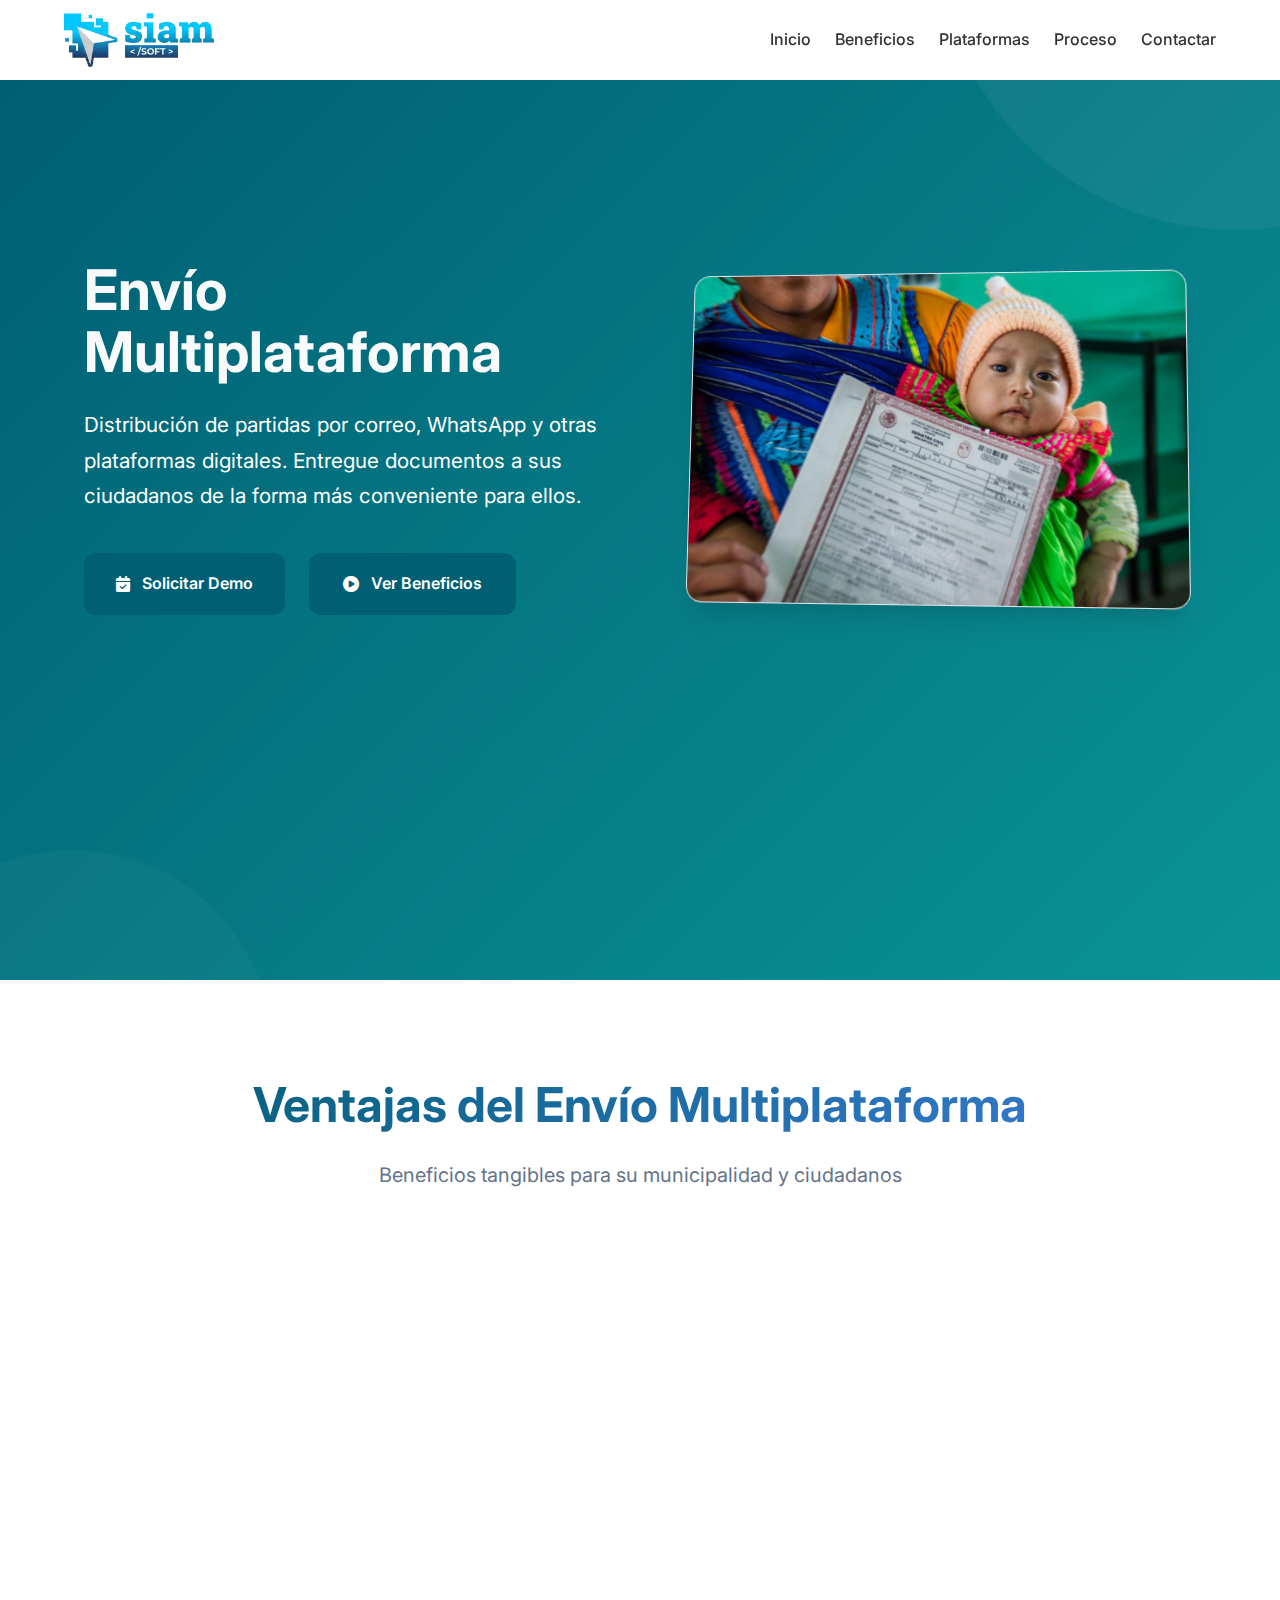
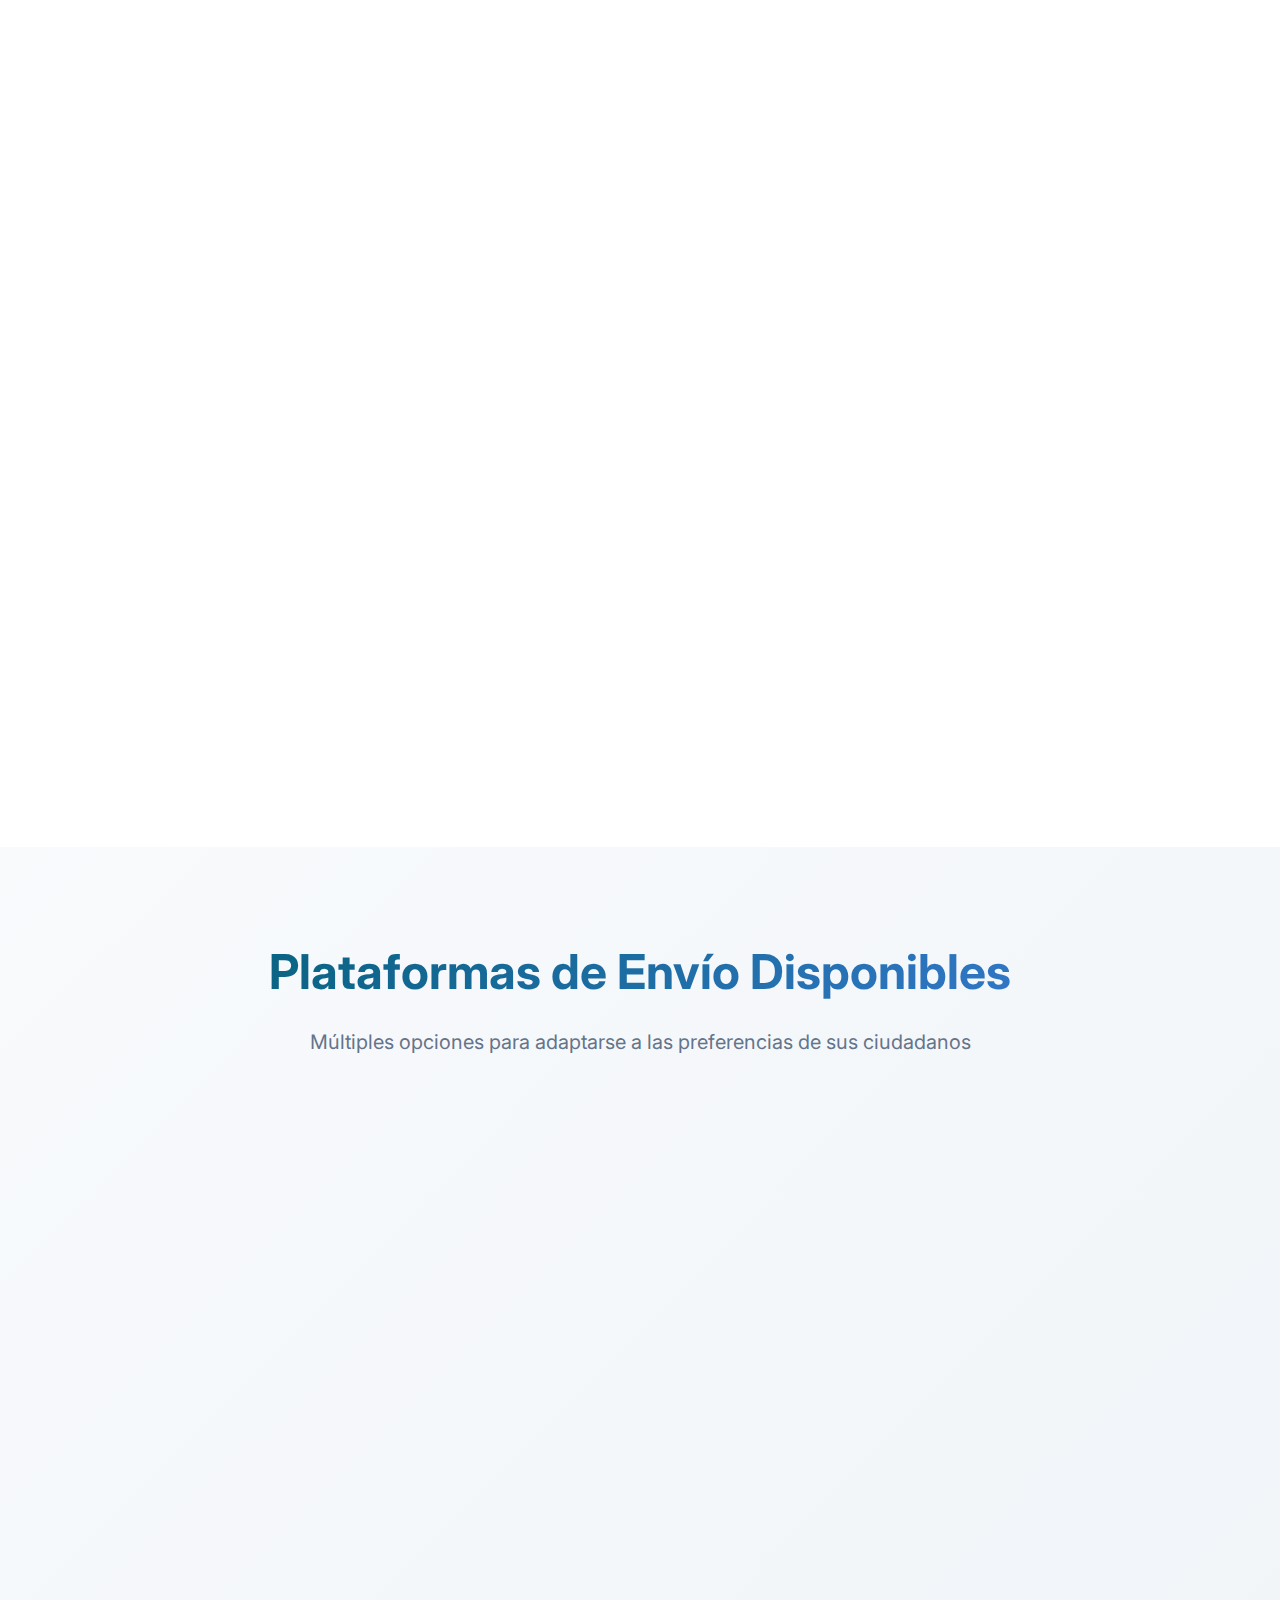
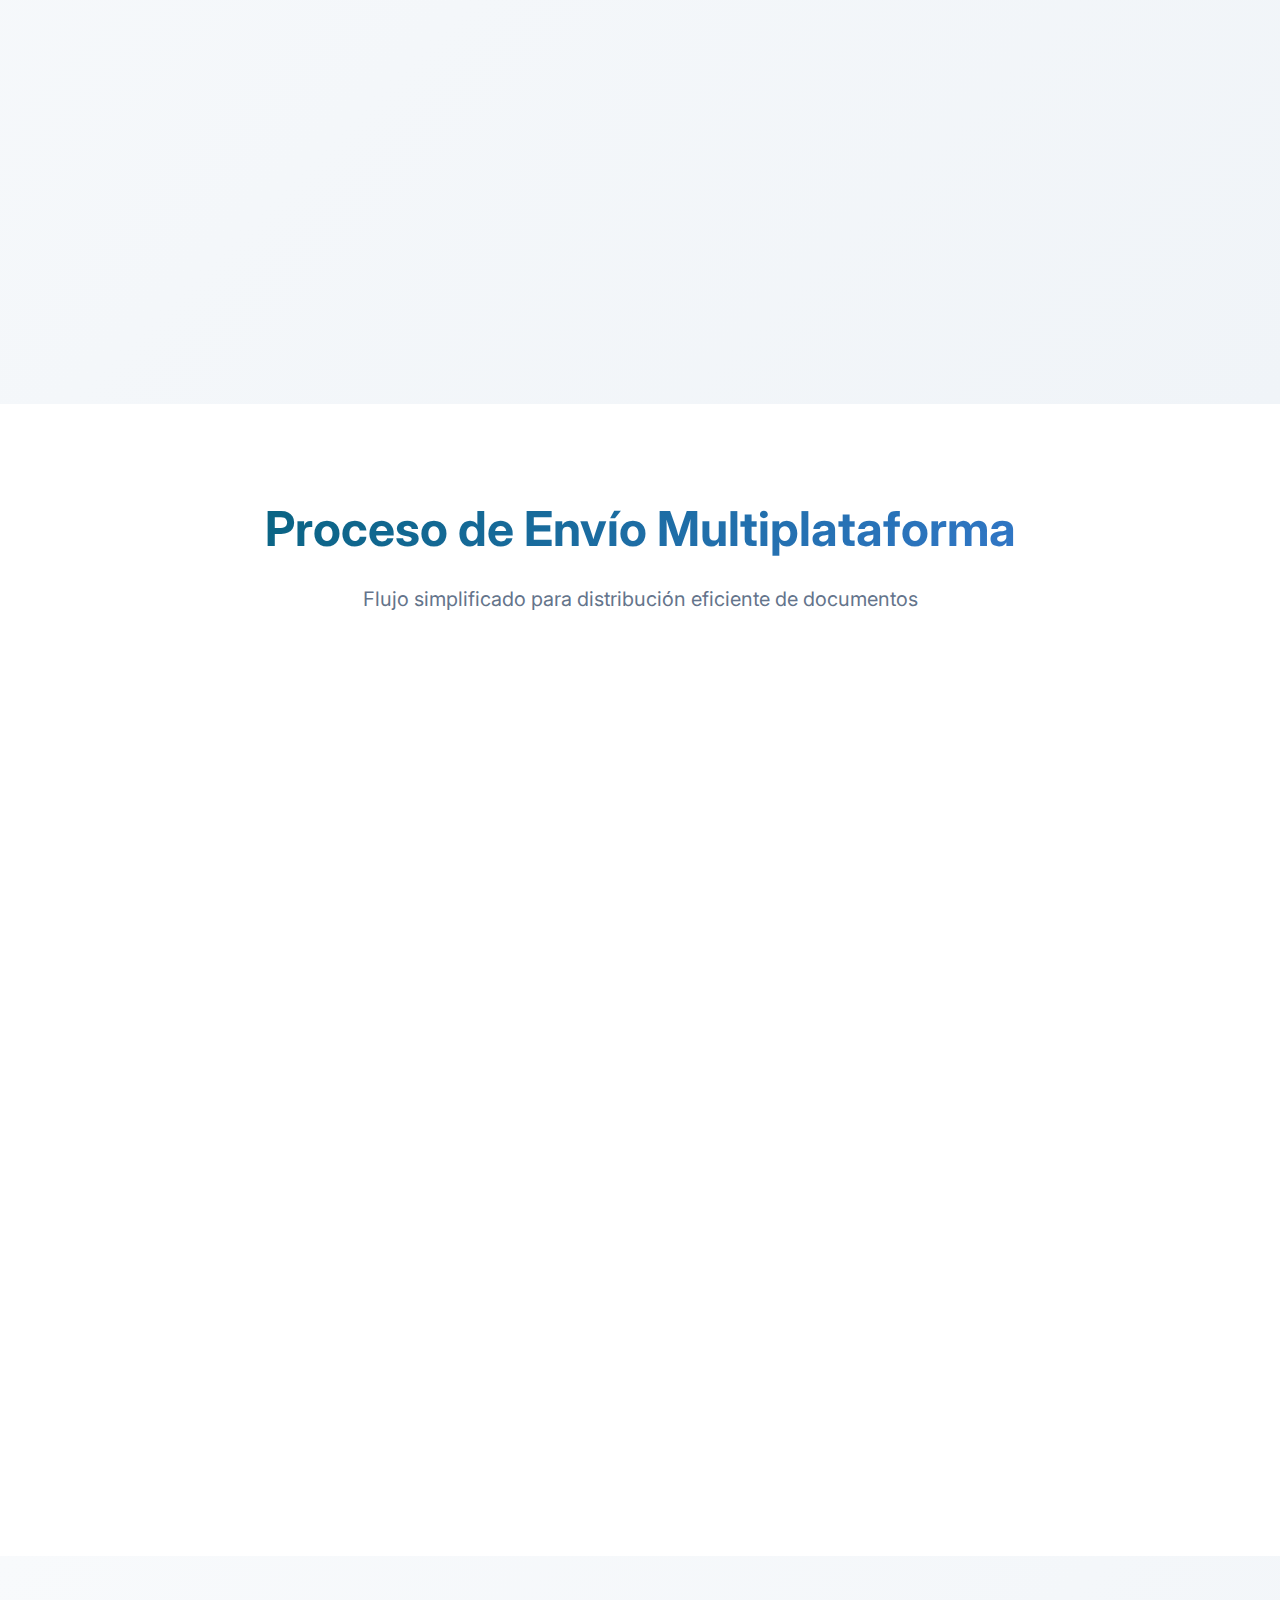
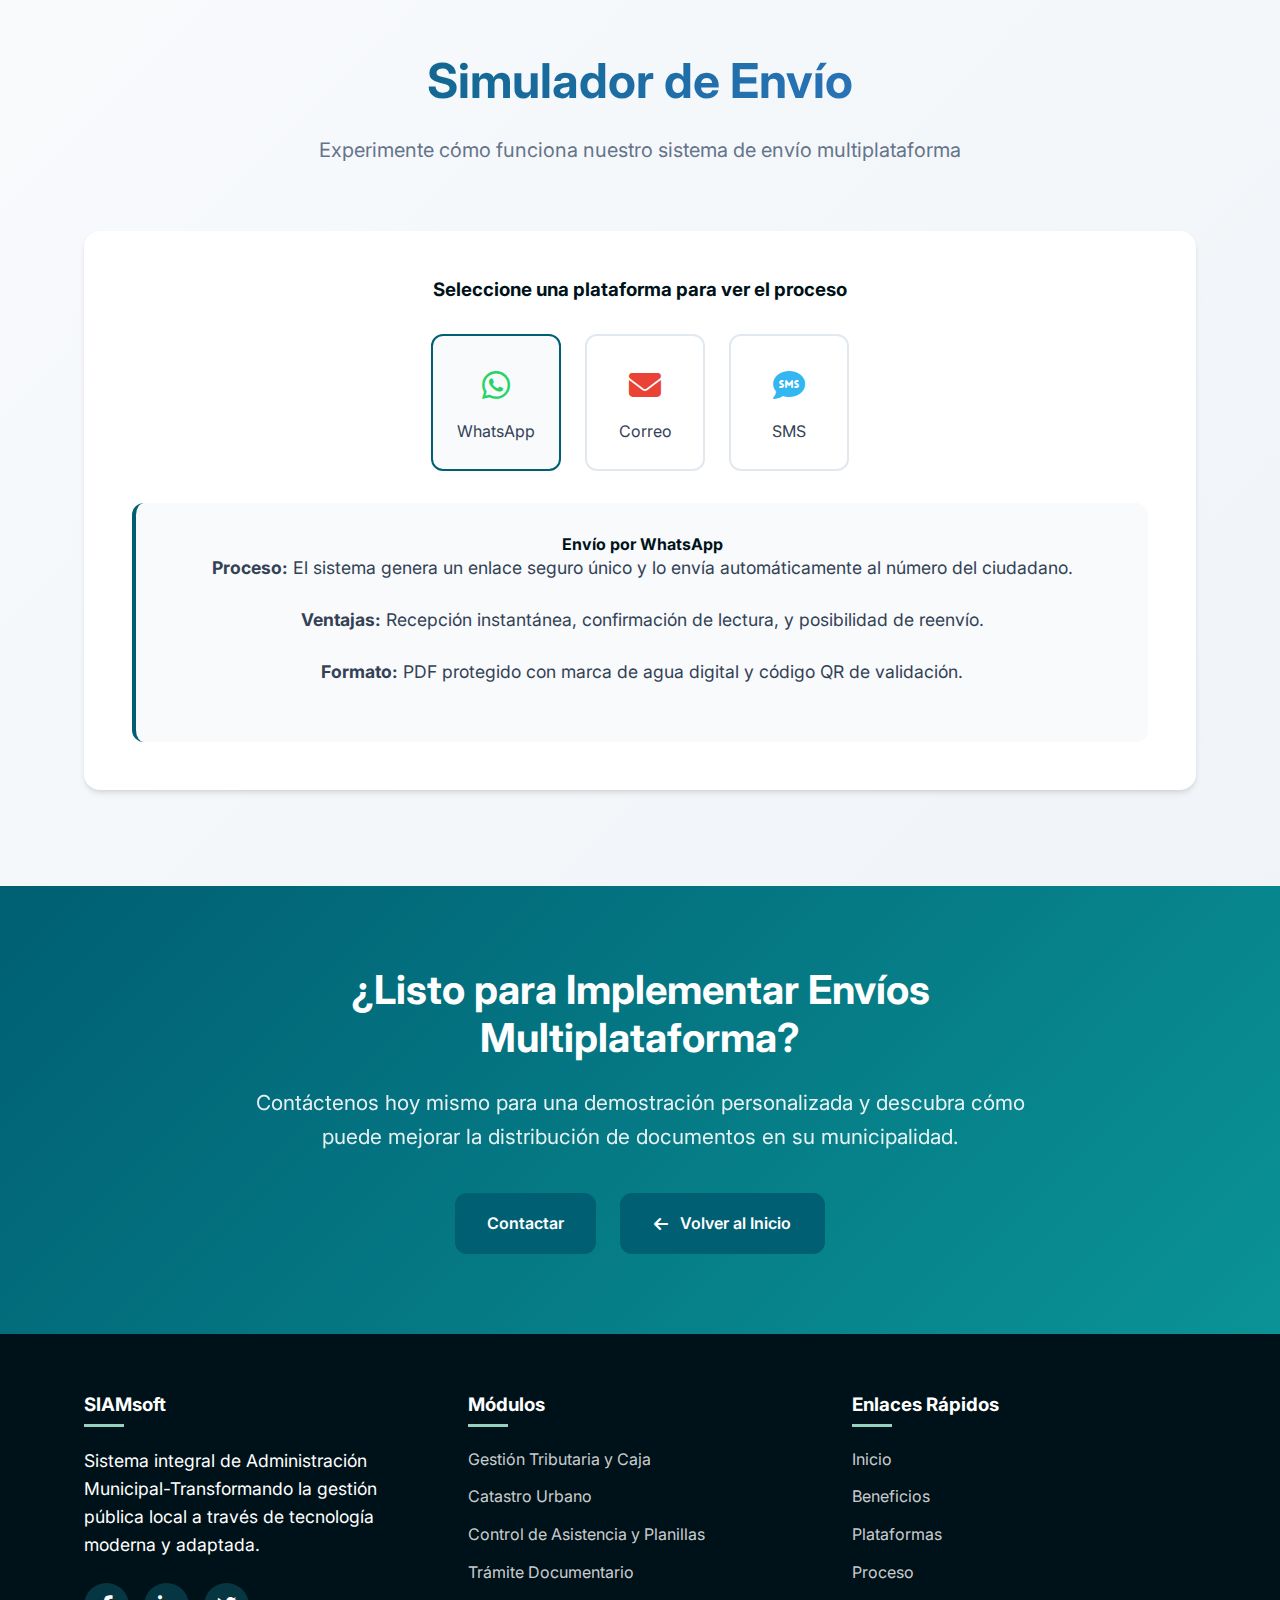
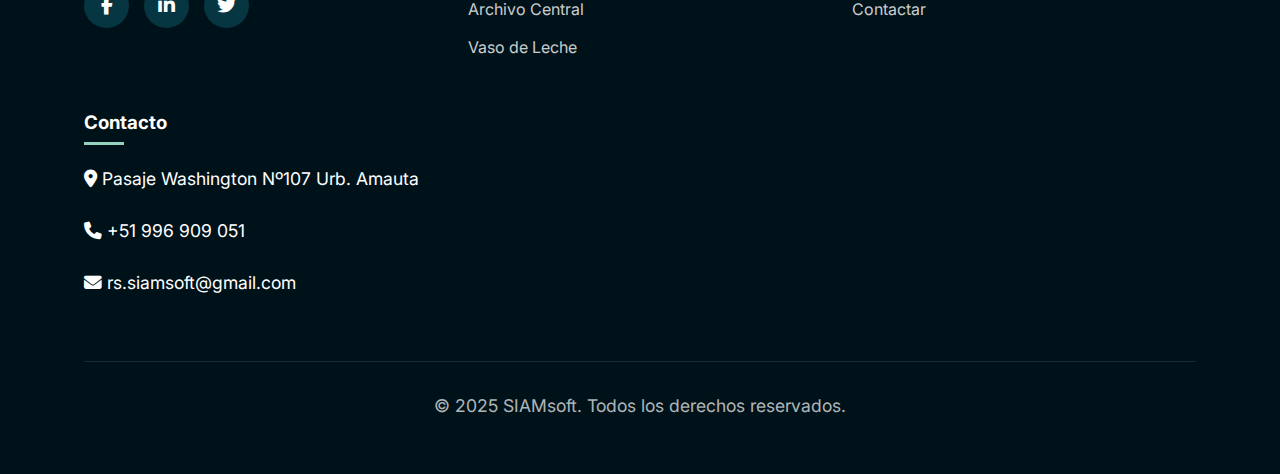
<file: proyecto4/envio-multiplataforma.html>
<!DOCTYPE html>
<html lang="es">
  <head>
    <meta charset="UTF-8" />
    <meta name="viewport" content="width=device-width, initial-scale=1.0" />
    <title>
      Envío Multiplataforma - Sistema de Registro Civil | SIAMSoft 2025
    </title>
    <link
      rel="stylesheet"
      href="https://cdnjs.cloudflare.com/ajax/libs/font-awesome/6.4.0/css/all.min.css"
    />
    <link
      href="https://fonts.googleapis.com/css2?family=Inter:wght@300;400;500;600;700&display=swap"
      rel="stylesheet"
    />
    <link
      href="assets/index/icono/mainico.png"
      rel="shortcut icon"
      type="image/png"
    />
    <style>
      /* ============================================= */
      /* VARIABLES Y CONFIGURACIÓN GLOBAL */
      /* ============================================= */
      :root {
        --primary: #005f73;
        --primary-dark: #004494;
        --primary-light: #3a7bd5;
        --secondary: #0a9396;
        --accent: #94d2bd;
        --dark: #001219;
        --light: #f8fafc;
        --white: #ffffff;
        --red-accent: #ff0000;
        --gray: #64748b;
        --light-gray: #e2e8f0;
        --border: #cbd5e1;
        --text-color: #334155;
        --shadow-sm: 0 1px 2px 0 rgba(0, 0, 0, 0.05);
        --shadow-md: 0 4px 6px -1px rgba(0, 0, 0, 0.1),
          0 2px 4px -1px rgba(0, 0, 0, 0.06);
        --shadow-lg: 0 10px 15px -3px rgba(0, 0, 0, 0.1),
          0 4px 6px -2px rgba(0, 0, 0, 0.05);
        --shadow-xl: 0 20px 25px -5px rgba(0, 0, 0, 0.1),
          0 10px 10px -5px rgba(0, 0, 0, 0.04);
        --transition: all 0.3s cubic-bezier(0.4, 0, 0.2, 1);
        --radius: 12px;
        --radius-lg: 16px;
        --gradient: linear-gradient(
          135deg,
          var(--primary) 0%,
          var(--primary-light) 100%
        );
        --gradient-dark: linear-gradient(
          135deg,
          var(--primary-dark) 0%,
          var(--primary) 100%
        );
      }

      * {
        margin: 0;
        padding: 0;
        box-sizing: border-box;
      }

      html {
        scroll-behavior: smooth;
      }

      body {
        font-family: "Inter", sans-serif;
        color: var(--text-color);
        line-height: 1.6;
        background-color: var(--white);
        overflow-x: hidden;
        font-weight: 400;
      }

      p {
        margin-bottom: 1.5rem;
        font-size: 1.1rem;
      }

      a {
        text-decoration: none;
      }

      h2,
      h3,
      h4,
      h5,
      h6 {
        font-weight: 700;
        line-height: 1.2;
        color: var(--dark);
      }

      .container {
        width: 90%;
        max-width: 1280px;
        margin: 0 auto;
        padding: 0 20px;
      }

      section {
        padding: 6rem 0;
      }

      /* ============================================= */
      /* COMPONENTES REUTILIZABLES */
      /* ============================================= */
      .btn {
        display: inline-flex;
        align-items: center;
        gap: 0.75rem;
        background: var(--primary);
        color: white;
        padding: 1rem 2rem;
        border-radius: var(--radius);
        text-decoration: none;
        font-weight: 600;
        transition: var(--transition);
        border: none;
        cursor: pointer;
        font-size: 1rem;
        position: relative;
        overflow: hidden;
      }

      .btn:before {
        content: "";
        position: absolute;
        top: 0;
        left: -100%;
        width: 100%;
        height: 100%;
        background: linear-gradient(
          90deg,
          transparent,
          rgba(255, 255, 255, 0.2),
          transparent
        );
        transition: var(--transition);
      }

      .btn:hover:before {
        left: 100%;
      }

      .btn:hover {
        transform: translateY(-2px);
        box-shadow: var(--shadow-lg);
      }

      .btn-outline {
        background: var(--primary);
        border: 2px solid var(--primary);
        color: var(--white);
      }

      .btn-outline:hover {
        background: var(--primary);
        color: white;
      }

      .section-title {
        text-align: center;
        margin-bottom: 4rem;
      }

      .section-title h2 {
        font-size: 3rem;
        margin-bottom: 1.5rem;
        background: var(--gradient);
        -webkit-background-clip: text;
        -webkit-text-fill-color: transparent;
        background-clip: text;
      }

      .section-title p {
        color: var(--gray);
        font-size: 1.25rem;
        max-width: 700px;
        margin: 0 auto;
        line-height: 1.7;
      }

      /* ============================================= */
      /* BARRA SOCIAL LATERAL */
      /* ============================================= */
      .social-bar-container {
        position: fixed;
        left: 0;
        top: 50%;
        transform: translateY(-50%) translateX(-30px);
        z-index: 2000;
        opacity: 0;
        animation: fadeSlideInLeft 1s ease-out forwards;
        animation-delay: 0.4s;
      }

      .social-bar {
        display: flex;
        flex-direction: column;
      }

      .social-link {
        display: flex;
        flex-direction: column;
        align-items: center;
        justify-content: center;
        width: 50px;
        height: 50px;
        position: relative;
        transition: all 0.4s ease;
        text-decoration: none;
      }

      .social-link i {
        font-size: 20px;
        color: #fff;
        transition: transform 0.3s ease;
      }

      .social-text {
        position: absolute;
        left: 100%;
        top: 50%;
        transform: translateY(-50%);
        padding: 5px 10px;
        border-radius: 0 4px 4px 0;
        white-space: nowrap;
        font-size: 14px;
        font-weight: 500;
        color: #333;
        opacity: 0;
        pointer-events: none;
        transition: all 0.4s ease;
        margin-left: 55px;
      }

      .social-link:hover {
        width: 60px;
        border-top-right-radius: 20px;
        border-bottom-right-radius: 20px;
      }

      .social-link:hover i {
        transform: scale(1.2);
      }

      .social-link:hover .social-text {
        opacity: 1;
        margin-left: 10px;
      }

      .social-facebook {
        background-color: #1877f2;
      }
      .social-tiktok {
        background-color: #000000;
      }
      .social-twitter {
        background-color: #1da1f2;
      }
      .social-youtube {
        background-color: #ff0000;
      }
      .social-web {
        background-color: #4caf50;
      }

      @keyframes fadeSlideInLeft {
        from {
          transform: translateY(-50%) translateX(-40px);
          opacity: 0;
          filter: blur(5px);
        }
        to {
          transform: translateY(-50%) translateX(0);
          opacity: 1;
          filter: blur(0);
        }
      }

      /* ============================================= */
      /* BARRA DE NAVEGACIÓN */
      /* ============================================= */
      .navbar {
        position: fixed;
        top: 0;
        left: 0;
        width: 100%;
        padding: 1rem 5%;
        display: flex;
        justify-content: space-between;
        align-items: center;
        transition: all 0.5s ease;
        z-index: 1000;
        background-color: rgba(255, 255, 255, 0.9);
        backdrop-filter: blur(10px);
        -webkit-backdrop-filter: blur(10px);
        border-radius: 0px 0px 40px 40px;
        height: 80px;
      }

      .navbar.scrolled {
        background-color: rgba(255, 255, 255, 0.8);
        box-shadow: 0 5px 20px rgba(0, 0, 0, 0.2);
        padding: 0.8rem 5%;
      }

      .logo-container {
        display: flex;
        align-items: center;
        text-decoration: none;
      }

      .logo-img {
        width: 150px;
        height: auto;
        transition: all 0.3s ease;
      }

      .logo-img:hover {
        transform: scale(1.05);
      }

      .nav-links {
        display: flex;
        list-style: none;
      }

      .nav-links li {
        margin-left: 1.5rem;
      }

      .nav-links a {
        color: rgb(51, 50, 50);
        text-decoration: none;
        font-weight: 500;
        font-size: 1rem;
        transition: all 0.3s ease;
        position: relative;
        padding: 0.5rem 0;
        text-shadow: 1px 1px 3px rgba(250, 247, 247, 0.5);
      }

      .nav-links a::after {
        content: "";
        position: absolute;
        width: 0;
        height: 2px;
        background: rgb(14, 12, 12);
        bottom: 0;
        left: 0;
        transition: width 0.3s ease;
      }

      .nav-links a:hover::after {
        width: 100%;
      }

      .hamburger-menu {
        display: none;
        flex-direction: column;
        justify-content: space-between;
        width: 30px;
        height: 21px;
        cursor: pointer;
        z-index: 1000;
      }

      .hamburger-menu .bar {
        height: 3px;
        width: 100%;
        background-color: #333;
        border-radius: 10px;
        transition: all 0.3s ease;
      }

      .hamburger-menu.active .bar:nth-child(1) {
        transform: translateY(9px) rotate(45deg);
      }

      .hamburger-menu.active .bar:nth-child(2) {
        opacity: 0;
      }

      .hamburger-menu.active .bar:nth-child(3) {
        transform: translateY(-9px) rotate(-45deg);
      }

      /* ============================================= */
      /* HERO SECTION ESPECIALIZADO */
      /* ============================================= */
      .hero-platform {
        background: linear-gradient(135deg, #005f73 0%, #0a9396 100%);
        padding: 180px 0 100px;
        margin-top: 80px;
        position: relative;
        overflow: hidden;
        color: white;
        height: 100vh;
      }

      .hero-platform:before {
        content: "";
        position: absolute;
        top: -50%;
        right: -20%;
        width: 600px;
        height: 600px;
        background: rgba(255, 255, 255, 0.05);
        border-radius: 50%;
        animation: float 6s ease-in-out infinite;
      }

      .hero-platform:after {
        content: "";
        position: absolute;
        bottom: -30%;
        left: -10%;
        width: 400px;
        height: 400px;
        background: rgba(255, 255, 255, 0.03);
        border-radius: 50%;
        animation: float 8s ease-in-out infinite reverse;
      }

      @keyframes float {
        0%,
        100% {
          transform: translateY(0) rotate(0deg);
        }
        50% {
          transform: translateY(-20px) rotate(180deg);
        }
      }

      .hero-content {
        display: grid;
        grid-template-columns: 1fr 1fr;
        gap: 4rem;
        align-items: center;
        position: relative;
        z-index: 2;
      }

      .hero-text h1 {
        font-size: 3.5rem;
        margin-bottom: 1.5rem;
        line-height: 1.1;
        color: var(--light);
      }

      .hero-text p {
        font-size: 1.3rem;
        margin-bottom: 2.5rem;
        color: var(--white);
        line-height: 1.7;
      }

      .hero-actions {
        display: flex;
        flex-wrap: wrap;
        gap: 1.5rem;
      }

      .hero-visual {
        display: flex;
        justify-content: center;
        align-items: center;
      }

      .platform-preview {
        background: var(--white);
        border-radius: var(--radius-lg);
        box-shadow: var(--shadow-xl);
        overflow: hidden;
        width: 100%;
        max-width: 500px;
        border: 1px solid var(--light-gray);
        transform: perspective(1000px) rotateY(-5deg) rotateX(5deg);
        transition: var(--transition);
        position: relative;
      }

      .platform-preview:hover {
        transform: perspective(1000px) rotateY(0) rotateX(0);
      }

      .platform-image {
        width: 100%;
        height: auto;
        display: block;
      }

      /* ============================================= */
      /* BENEFITS SECTION */
      /* ============================================= */
      .benefits {
        background: var(--white);
      }

      .benefits-grid {
        display: grid;
        grid-template-columns: repeat(auto-fit, minmax(350px, 1fr));
        gap: 2.5rem;
      }

      .benefit-card {
        background: var(--white);
        border-radius: var(--radius-lg);
        padding: 3rem 2.5rem;
        box-shadow: var(--shadow-md);
        transition: var(--transition);
        border: 1px solid var(--light-gray);
        position: relative;
        overflow: hidden;
        display: flex;
        flex-direction: column;
        align-items: center;
        text-align: center;
      }

      .benefit-card:before {
        content: "";
        position: absolute;
        top: 0;
        left: 0;
        width: 4px;
        height: 0;
        background: var(--gradient);
        transition: var(--transition);
      }

      .benefit-card:hover:before {
        height: 100%;
      }

      .benefit-card:hover {
        transform: translateY(-8px);
        box-shadow: var(--shadow-xl);
      }

      .benefit-icon {
        width: 80px;
        height: 80px;
        background: linear-gradient(
          135deg,
          rgba(0, 86, 179, 0.1) 0%,
          rgba(10, 147, 150, 0.1) 100%
        );
        border-radius: 20px;
        display: flex;
        align-items: center;
        justify-content: center;
        margin: 0 auto 2rem;
        color: var(--primary);
        font-size: 2rem;
        transition: var(--transition);
        position: relative;
      }

      .benefit-card:hover .benefit-icon {
        background: var(--gradient);
        color: white;
        transform: scale(1.1);
      }

      .benefit-card h3 {
        font-size: 1.5rem;
        margin-bottom: 1rem;
      }

      .benefit-card p {
        color: var(--gray);
        margin-bottom: 1.5rem;
        line-height: 1.7;
        flex-grow: 1;
      }

      /* ============================================= */
      /* PLATFORMS SECTION */
      /* ============================================= */
      .platforms {
        background: linear-gradient(135deg, var(--light) 0%, #f0f4f8 100%);
      }

      .platforms-grid {
        display: grid;
        grid-template-columns: repeat(auto-fit, minmax(300px, 1fr));
        gap: 2rem;
      }

      .platform-card {
        text-align: center;
        padding: 3rem 2rem;
        background: var(--white);
        border-radius: var(--radius-lg);
        box-shadow: var(--shadow-md);
        transition: var(--transition);
        position: relative;
        overflow: hidden;
      }

      .platform-card:hover {
        transform: translateY(-5px);
        box-shadow: var(--shadow-lg);
      }

      .platform-icon {
        width: 100px;
        height: 100px;
        margin: 0 auto 1.5rem;
        border-radius: 50%;
        display: flex;
        align-items: center;
        justify-content: center;
        font-size: 2.5rem;
        color: white;
        transition: var(--transition);
      }

      .platform-whatsapp {
        background: linear-gradient(135deg, #25d366, #128c7e);
      }
      .platform-email {
        background: linear-gradient(135deg, #ea4335, #d14836);
      }
      .platform-sms {
        background: linear-gradient(135deg, #34b7f1, #0088cc);
      }
      .platform-telegram {
        background: linear-gradient(135deg, #0088cc, #006699);
      }
      .platform-web {
        background: var(--gradient);
      }
      .platform-api {
        background: linear-gradient(135deg, #ff6b6b, #ee5a24);
      }

      .platform-card h3 {
        font-size: 1.4rem;
        margin-bottom: 1rem;
      }

      .platform-card p {
        color: var(--gray);
        line-height: 1.7;
      }

      /* ============================================= */
      /* PROCESS SECTION */
      /* ============================================= */
      .process {
        background: var(--white);
      }

      .process-steps {
        display: grid;
        grid-template-columns: repeat(auto-fit, minmax(280px, 1fr));
        gap: 2.5rem;
        position: relative;
      }

      .process-step {
        text-align: center;
        padding: 3rem 2rem;
        background: var(--white);
        border-radius: var(--radius-lg);
        box-shadow: var(--shadow-md);
        transition: var(--transition);
        position: relative;
        border: 1px solid var(--light-gray);
      }

      .process-step:hover {
        transform: translateY(-5px);
        box-shadow: var(--shadow-lg);
      }

      .step-number {
        width: 70px;
        height: 70px;
        background: var(--gradient);
        color: white;
        border-radius: 50%;
        display: flex;
        align-items: center;
        justify-content: center;
        font-weight: bold;
        margin: 0 auto 2rem;
        font-size: 1.75rem;
        box-shadow: var(--shadow-lg);
        position: relative;
      }

      .step-number:before {
        content: "";
        position: absolute;
        width: 80px;
        height: 80px;
        border: 2px solid var(--primary-light);
        border-radius: 50%;
        animation: pulse 2s infinite;
      }

      @keyframes pulse {
        0% {
          transform: scale(1);
          opacity: 1;
        }
        100% {
          transform: scale(1.5);
          opacity: 0;
        }
      }

      .process-step h3 {
        font-size: 1.4rem;
        margin-bottom: 1rem;
      }

      .process-step p {
        color: var(--gray);
        line-height: 1.7;
      }

      /* ============================================= */
      /* DEMO SECTION */
      /* ============================================= */
      .demo {
        background: linear-gradient(135deg, var(--light) 0%, #f0f4f8 100%);
      }

      .demo-container {
        background: var(--white);
        border-radius: var(--radius-lg);
        padding: 3rem;
        box-shadow: var(--shadow-md);
        text-align: center;
      }

      .demo-platforms {
        display: flex;
        justify-content: center;
        flex-wrap: wrap;
        gap: 1.5rem;
        margin: 2rem 0;
      }

      .demo-platform {
        display: flex;
        flex-direction: column;
        align-items: center;
        padding: 1.5rem;
        border: 2px solid var(--light-gray);
        border-radius: var(--radius);
        transition: var(--transition);
        cursor: pointer;
        min-width: 120px;
      }

      .demo-platform:hover {
        border-color: var(--primary);
        transform: translateY(-3px);
      }

      .demo-platform.active {
        border-color: var(--primary);
        background: var(--light);
      }

      .demo-platform-icon {
        font-size: 2rem;
        margin-bottom: 0.5rem;
      }

      .demo-platform.whatsapp .demo-platform-icon {
        color: #25d366;
      }
      .demo-platform.email .demo-platform-icon {
        color: #ea4335;
      }
      .demo-platform.sms .demo-platform-icon {
        color: #34b7f1;
      }

      .demo-preview {
        margin-top: 2rem;
        padding: 2rem;
        background: var(--light);
        border-radius: var(--radius);
        border-left: 4px solid var(--primary);
      }

      /* ============================================= */
      /* CTA SECTION */
      /* ============================================= */
      .cta-section {
        background: linear-gradient(135deg, #005f73 0%, #0a9396 100%);
        color: white;
        text-align: center;
        padding: 80px 0;
      }

      .cta-content {
        max-width: 800px;
        margin: 0 auto;
      }

      .cta-content h2 {
        font-size: 2.5rem;
        margin-bottom: 1.5rem;
        color: white;
      }

      .cta-content p {
        font-size: 1.3rem;
        margin-bottom: 2.5rem;
        opacity: 0.9;
      }

      .cta-buttons {
        display: flex;
        justify-content: center;
        gap: 1.5rem;
        flex-wrap: wrap;
      }

      /* ============================================= */
      /* FOOTER */
      /* ============================================= */
      footer {
        background: var(--dark);
        color: white;
        padding: 60px 0 30px;
      }

      .footer-content {
        display: flex;
        justify-content: space-between;
        flex-wrap: wrap;
        gap: 40px;
        margin-bottom: 40px;
      }

      .footer-column {
        flex: 1;
        min-width: 250px;
      }

      .footer-column h3 {
        color: white;
        margin-bottom: 20px;
        position: relative;
        padding-bottom: 10px;
      }

      .footer-column h3:after {
        content: "";
        position: absolute;
        bottom: 0;
        left: 0;
        width: 40px;
        height: 3px;
        background: var(--accent);
      }

      .footer-links {
        list-style: none;
      }

      .footer-links li {
        margin-bottom: 12px;
      }

      .footer-links a {
        color: rgba(255, 255, 255, 0.8);
        text-decoration: none;
        transition: var(--transition);
      }

      .footer-links a:hover {
        color: white;
        padding-left: 5px;
      }

      .footer-bottom {
        text-align: center;
        padding-top: 30px;
        border-top: 1px solid rgba(255, 255, 255, 0.1);
        color: rgba(255, 255, 255, 0.7);
      }

      .footer-social-links {
        display: flex;
        gap: 15px;
        margin-top: 20px;
      }

      .footer-social-links a {
        display: flex;
        justify-content: center;
        align-items: center;
        width: 45px;
        height: 45px;
        background-color: rgba(29, 201, 231, 0.2);
        border-radius: 50%;
        color: white;
        transition: all 0.3s ease;
        font-size: 1.2rem;
      }

      .footer-social-links a:hover {
        background-color: var(--primary);
        color: var(--white);
        transform: translateY(-3px);
      }

      /* ============================================= */
      /* RESPONSIVE DESIGN */
      /* ============================================= */
      @media (max-width: 1200px) {
        .hero-text h1 {
          font-size: 2.5rem;
        }

        .container {
          max-width: 1140px;
        }

        .benefits-grid {
          grid-template-columns: repeat(auto-fit, minmax(300px, 1fr));
        }

        .platforms-grid {
          grid-template-columns: repeat(auto-fit, minmax(280px, 1fr));
        }
      }

      @media (max-width: 992px) {
        .hero-content {
          grid-template-columns: 1fr;
          text-align: center;
          gap: 2rem;
        }

        .hero-text {
          order: 1;
        }

        .hero-visual {
          order: 0;
          margin-bottom: 2rem;
        }

        .nav-links {
          position: fixed;
          top: 0;
          right: -100%;
          width: 70%;
          height: 100vh;
          background: rgba(0, 0, 0, 0.95);
          backdrop-filter: blur(10px);
          flex-direction: column;
          justify-content: center;
          align-items: center;
          transition: right 0.5s ease;
          z-index: 999;
          display: flex !important;
        }

        .nav-links.active {
          right: 0;
        }

        .nav-links li {
          margin: 1.5rem 0;
        }

        .nav-links a {
          font-size: 1.2rem;
          color: white;
          padding: 0.5rem 1rem;
        }

        .hamburger-menu {
          display: flex;
        }

        .hero-actions {
          justify-content: center;
        }

        .benefits-grid {
          grid-template-columns: 1fr;
        }

        .platforms-grid {
          grid-template-columns: repeat(auto-fit, minmax(250px, 1fr));
        }

        .process-steps {
          grid-template-columns: repeat(auto-fit, minmax(250px, 1fr));
          gap: 2rem;
        }

        .demo-platforms {
          flex-direction: column;
          align-items: center;
        }

        .demo-platform {
          width: 100%;
          max-width: 200px;
        }
      }

      @media (max-width: 768px) {
        .navbar {
          padding: 0.8rem 5%;
          height: 70px;
        }

        .hero-platform {
          padding: 140px 0 60px;
          margin-top: 70px;
          min-height: auto;
          height: auto;
        }

        .hero-text h1 {
          font-size: 2rem;
        }

        .hero-text p {
          font-size: 1.1rem;
        }

        .section-title h2 {
          font-size: 2rem;
        }

        .section-title p {
          font-size: 1.1rem;
        }

        .cta-buttons {
          flex-direction: column;
          align-items: center;
          gap: 1rem;
        }

        .benefit-card {
          padding: 2rem 1.5rem;
        }

        .benefit-icon {
          width: 70px;
          height: 70px;
          font-size: 1.8rem;
        }

        .platform-card {
          padding: 2rem 1.5rem;
        }

        .platform-icon {
          width: 80px;
          height: 80px;
          font-size: 2rem;
        }

        .process-step {
          padding: 2rem 1.5rem;
        }

        .step-number {
          width: 60px;
          height: 60px;
          font-size: 1.5rem;
          margin-bottom: 1.5rem;
        }

        .step-number:before {
          width: 70px;
          height: 70px;
        }

        .demo-container {
          padding: 2rem 1.5rem;
        }

        .demo-platform {
          padding: 1.2rem;
          min-width: auto;
        }

        .demo-platform-icon {
          font-size: 1.8rem;
        }

        .demo-preview {
          padding: 1.5rem;
          margin-top: 1.5rem;
        }

        .social-bar-container {
          top: auto;
          bottom: 80px;
          left: 50%;
          transform: translateX(-50%) translateY(100px);
          animation: fadeSlideInBottom 1s ease-out forwards;
          animation-delay: 0.4s;
        }

        .social-bar {
          flex-direction: row;
          border-radius: 12px 12px 0 0;
          width: max-content;
          max-width: 100vw;
          overflow-x: auto;
          -webkit-overflow-scrolling: touch;
          background: rgba(255, 255, 255, 0.1);
          backdrop-filter: blur(10px);
          padding: 5px;
        }

        .social-link {
          width: 45px;
          height: 45px;
          flex-shrink: 0;
        }

        .social-link:hover {
          width: 45px;
          height: 55px;
          border-radius: 0;
        }

        .social-text {
          position: fixed;
          left: 50%;
          top: auto;
          bottom: 130px;
          transform: translateX(-50%);
          background-color: rgba(0, 0, 0, 0.8);
          color: white;
          padding: 8px 12px;
          border-radius: 6px;
          font-size: 12px;
          margin-left: 0;
          white-space: nowrap;
          z-index: 2001;
        }

        .social-link:hover .social-text {
          opacity: 1;
          margin-left: 0;
        }

        @keyframes fadeSlideInBottom {
          from {
            transform: translateX(-50%) translateY(100px);
            opacity: 0;
            filter: blur(5px);
          }
          to {
            transform: translateX(-50%) translateY(0);
            opacity: 1;
            filter: blur(0);
          }
        }

        /* Ajustes para el footer en móviles */
        .footer-content {
          flex-direction: column;
          gap: 30px;
        }

        .footer-column {
          min-width: 100%;
          text-align: center;
        }

        .footer-column h3:after {
          left: 50%;
          transform: translateX(-50%);
        }

        .footer-social-links {
          justify-content: center;
        }
      }

      /* Móviles pequeños */
      @media (max-width: 480px) {
        section {
          padding: 4rem 0;
        }

        .hero-platform {
          padding: 120px 0 40px;
        }

        .hero-text h1 {
          font-size: 1.8rem;
        }

        .hero-text p {
          font-size: 1rem;
        }

        .section-title h2 {
          font-size: 1.8rem;
        }

        .section-title p {
          font-size: 1rem;
        }

        .benefit-card,
        .platform-card,
        .process-step,
        .demo-container {
          padding: 1.5rem 1rem;
        }

        .benefit-icon {
          width: 60px;
          height: 60px;
          font-size: 1.5rem;
          margin-bottom: 1.5rem;
        }

        .platform-icon {
          width: 70px;
          height: 70px;
          font-size: 1.8rem;
          margin-bottom: 1.2rem;
        }

        .step-number {
          width: 50px;
          height: 50px;
          font-size: 1.3rem;
          margin-bottom: 1.2rem;
        }

        .step-number:before {
          width: 60px;
          height: 60px;
        }

        .cta-content h2 {
          font-size: 1.8rem;
        }

        .cta-content p {
          font-size: 1rem;
        }

        .btn {
          padding: 0.8rem 1.5rem;
          font-size: 0.9rem;
          width: 100%;
          justify-content: center;
        }

        .hero-actions {
          flex-direction: column;
        }

        .platform-preview {
          max-width: 300px;
          transform: none;
        }

        .platforms-grid {
          grid-template-columns: 1fr;
          gap: 1.5rem;
        }

        .process-steps {
          grid-template-columns: 1fr;
          gap: 1.5rem;
        }

        .demo-platforms {
          gap: 1rem;
        }

        .demo-platform {
          padding: 1rem;
          max-width: 150px;
        }

        .demo-platform-icon {
          font-size: 1.5rem;
        }

        .demo-preview {
          padding: 1.2rem;
        }

        .demo-preview h4 {
          font-size: 1.1rem;
        }

        .demo-preview p {
          font-size: 0.9rem;
          margin-bottom: 0.8rem;
        }
      }

      /* Pantallas muy pequeñas */
      @media (max-width: 360px) {
        .hero-text h1 {
          font-size: 1.6rem;
        }

        .benefits-grid {
          grid-template-columns: 1fr;
        }

        .btn {
          padding: 0.7rem 1.2rem;
          font-size: 0.85rem;
        }

        .social-bar {
          padding: 5px;
        }

        .social-link {
          width: 40px;
          height: 40px;
        }

        .social-link i {
          font-size: 16px;
        }

        .section-title {
          margin-bottom: 3rem;
        }

        .section-title h2 {
          font-size: 1.6rem;
        }

        .platform-card h3 {
          font-size: 1.2rem;
        }

        .process-step h3 {
          font-size: 1.2rem;
        }

        .demo-platform {
          max-width: 130px;
          padding: 0.8rem;
        }

        .demo-platform span {
          font-size: 0.9rem;
        }
      }

      /* Ajustes específicos para tablets en landscape */
      @media (max-width: 992px) and (orientation: landscape) {
        .hero-platform {
          padding: 120px 0 60px;
          min-height: auto;
        }

        .nav-links {
          overflow-y: auto;
        }

        .hero-content {
          gap: 2rem;
        }

        .platforms-grid {
          grid-template-columns: repeat(auto-fit, minmax(200px, 1fr));
        }
      }

      /* Ajustes para alta resolución */
      @media (min-width: 1400px) {
        .container {
          max-width: 1320px;
        }

        .hero-text h1 {
          font-size: 4rem;
        }

        .platforms-grid {
          grid-template-columns: repeat(auto-fit, minmax(320px, 1fr));
        }
      }
    </style>
  </head>
  <body>
    <!-- ========== BARRA SOCIAL IZQUIERDA ========== -->
    <div class="social-bar-container">
      <div class="social-bar">
        <a
          href="https://www.facebook.com/SIAMSoftSftwareparamunicipalidades/"
          target="_blank"
          class="social-link social-facebook"
        >
          <i class="fab fa-facebook-f"></i>
          <span class="social-text">Facebook</span>
        </a>
        <a
          href="https://www.tiktok.com/@siamsoft_peru"
          target="_blank"
          class="social-link social-tiktok"
        >
          <i class="fab fa-tiktok"></i>
          <span class="social-text">TikTok</span>
        </a>
        <a
          href="https://x.com/siamsoft"
          target="_blank"
          class="social-link social-twitter"
        >
          <i class="fab fa-twitter"></i>
          <span class="social-text">Twitter</span>
        </a>
        <a
          href="https://www.youtube.com/@siamsoft"
          target="_blank"
          class="social-link social-youtube"
        >
          <i class="fab fa-youtube"></i>
          <span class="social-text">YouTube</span>
        </a>
        <a
          href="https://franklindevs.github.io/Pagina-Web-Principal-SIAMsoft/"
          target="_blank"
          class="social-link social-web"
        >
          <i class="fas fa-globe"></i>
          <span class="social-text">Web</span>
        </a>
      </div>
    </div>

    <!-- ========== BARRA DE NAVEGACIÓN ========== -->
    <nav class="navbar" id="navbar">
      <a href="index.html" class="logo-container">
        <img
          src="assets/index/imagenes/logo_azul.png"
          width="150px"
          alt="Siam Logo"
          class="logo-img"
        />
      </a>

      <ul class="nav-links" id="nav-links">
        <li><a href="">Inicio</a></li>
        <li><a href="#beneficios">Beneficios</a></li>
        <li><a href="#plataformas">Plataformas</a></li>
        <li><a href="#proceso">Proceso</a></li>
        <li><a href="#contactar">Contactar</a></li>
      </ul>

      <div class="hamburger-menu" id="hamburger-menu">
        <div class="bar"></div>
        <div class="bar"></div>
        <div class="bar"></div>
      </div>
    </nav>

    <!-- ========== HERO SECTION ESPECIALIZADO ========== -->
    <section class="hero-platform" id="">
      <div class="container hero-content">
        <div class="hero-text">
          <h1>Envío Multiplataforma</h1>
          <p>
            Distribución de partidas por correo, WhatsApp y otras plataformas
            digitales. Entregue documentos a sus ciudadanos de la forma más
            conveniente para ellos.
          </p>
          <div class="hero-actions">
            <a
              href="https://wa.me/51996909051?text=Hola,%20deseo%20más%20información%20sobre%20el%20envío%20multiplataforma"
              target="_blank"
              class="btn"
            >
              <i class="fas fa-calendar-check"></i> Solicitar Demo
            </a>
            <a href="#beneficios" class="btn btn-outline">
              <i class="fas fa-play-circle"></i> Ver Beneficios
            </a>
          </div>
        </div>
        <div class="hero-visual">
          <div class="platform-preview">
            <img
              src="assets/index/hero/acta-nacimiento2.jpg"
              alt="Envío Multiplataforma - Sistema de Registro Civil"
              class="platform-image"
            />
          </div>
        </div>
      </div>
    </section>

    <!-- ========== BENEFITS SECTION ========== -->
    <section class="benefits" id="beneficios">
      <div class="container">
        <div class="section-title">
          <h2>Ventajas del Envío Multiplataforma</h2>
          <p>Beneficios tangibles para su municipalidad y ciudadanos</p>
        </div>
        <div class="benefits-grid">
          <div class="benefit-card">
            <div class="benefit-icon">
              <i class="fas fa-bolt"></i>
            </div>
            <h3>Entrega Inmediata</h3>
            <p>
              Envío instantáneo de documentos sin necesidad de desplazamientos o
              esperas en ventanilla.
            </p>
          </div>
          <div class="benefit-card">
            <div class="benefit-icon">
              <i class="fas fa-mobile-alt"></i>
            </div>
            <h3>Acceso desde Cualquier Dispositivo</h3>
            <p>
              Los ciudadanos reciben documentos en sus teléfonos, tablets o
              computadoras según su preferencia.
            </p>
          </div>
          <div class="benefit-card">
            <div class="benefit-icon">
              <i class="fas fa-shield-alt"></i>
            </div>
            <h3>Seguridad Garantizada</h3>
            <p>
              Cifrado de extremo a extremo y verificación de identidad para
              proteger información sensible.
            </p>
          </div>
          <div class="benefit-card">
            <div class="benefit-icon">
              <i class="fas fa-chart-line"></i>
            </div>
            <h3>Reducción de Costos</h3>
            <p>
              Eliminación de gastos en papel, impresión y envío físico de
              documentos.
            </p>
          </div>
          <div class="benefit-card">
            <div class="benefit-icon">
              <i class="fas fa-users"></i>
            </div>
            <h3>Mejor Experiencia Ciudadana</h3>
            <p>
              Atención más conveniente que mejora la satisfacción y reduce
              tiempos de espera.
            </p>
          </div>
          <div class="benefit-card">
            <div class="benefit-icon">
              <i class="fas fa-sync-alt"></i>
            </div>
            <h3>Integración Total</h3>
            <p>
              Conexión perfecta con todos los módulos del sistema y plataformas
              externas.
            </p>
          </div>
        </div>
      </div>
    </section>

    <!-- ========== PLATFORMS SECTION ========== -->
    <section class="platforms" id="plataformas">
      <div class="container">
        <div class="section-title">
          <h2>Plataformas de Envío Disponibles</h2>
          <p>
            Múltiples opciones para adaptarse a las preferencias de sus
            ciudadanos
          </p>
        </div>
        <div class="platforms-grid">
          <div class="platform-card">
            <div class="platform-icon platform-whatsapp">
              <i class="fab fa-whatsapp"></i>
            </div>
            <h3>WhatsApp Business</h3>
            <p>
              Envío inmediato mediante WhatsApp con confirmación de lectura y
              recepción instantánea.
            </p>
          </div>
          <div class="platform-card">
            <div class="platform-icon platform-email">
              <i class="fas fa-envelope"></i>
            </div>
            <h3>Correo Electrónico</h3>
            <p>
              Distribución masiva por email con archivos adjuntos y enlaces de
              descarga seguros.
            </p>
          </div>
          <div class="platform-card">
            <div class="platform-icon platform-sms">
              <i class="fas fa-sms"></i>
            </div>
            <h3>Mensajes de Texto (SMS)</h3>
            <p>
              Notificaciones y enlaces de descarga mediante SMS para usuarios
              sin smartphones.
            </p>
          </div>
          <div class="platform-card">
            <div class="platform-icon platform-telegram">
              <i class="fab fa-telegram"></i>
            </div>
            <h3>Telegram</h3>
            <p>
              Alternativa moderna con envío de archivos de gran tamaño y alta
              seguridad.
            </p>
          </div>
          <div class="platform-card">
            <div class="platform-icon platform-web">
              <i class="fas fa-download"></i>
            </div>
            <h3>Descarga Web</h3>
            <p>
              Portal seguro para descarga directa con autenticación y control de
              acceso.
            </p>
          </div>
          <div class="platform-card">
            <div class="platform-icon platform-api">
              <i class="fas fa-code"></i>
            </div>
            <h3>API de Integración</h3>
            <p>
              Conectores para sistemas externos y aplicaciones de terceros
              autorizados.
            </p>
          </div>
        </div>
      </div>
    </section>

    <!-- ========== PROCESS SECTION ========== -->
    <section class="process" id="proceso">
      <div class="container">
        <div class="section-title">
          <h2>Proceso de Envío Multiplataforma</h2>
          <p>Flujo simplificado para distribución eficiente de documentos</p>
        </div>
        <div class="process-steps">
          <div class="process-step">
            <div class="step-number">1</div>
            <h3>Selección de Documento</h3>
            <p>
              Elección del acta o partida a enviar desde el repositorio digital
              con validación automática.
            </p>
          </div>
          <div class="process-step">
            <div class="step-number">2</div>
            <h3>Configuración de Envío</h3>
            <p>
              Selección de plataforma preferida y destinatarios con verificación
              de contactos.
            </p>
          </div>
          <div class="process-step">
            <div class="step-number">3</div>
            <h3>Preparación Automática</h3>
            <p>
              Generación de formatos específicos para cada plataforma y
              compresión optimizada.
            </p>
          </div>
          <div class="process-step">
            <div class="step-number">4</div>
            <h3>Distribución y Confirmación</h3>
            <p>
              Envío simultáneo por canales seleccionados con confirmación de
              recepción automática.
            </p>
          </div>
        </div>
      </div>
    </section>

    <!-- ========== DEMO SECTION ========== -->
    <section class="demo">
      <div class="container">
        <div class="section-title">
          <h2>Simulador de Envío</h2>
          <p>
            Experimente cómo funciona nuestro sistema de envío multiplataforma
          </p>
        </div>
        <div class="demo-container">
          <h3>Seleccione una plataforma para ver el proceso</h3>

          <div class="demo-platforms">
            <div class="demo-platform whatsapp active" data-platform="whatsapp">
              <div class="demo-platform-icon">
                <i class="fab fa-whatsapp"></i>
              </div>
              <span>WhatsApp</span>
            </div>
            <div class="demo-platform email" data-platform="email">
              <div class="demo-platform-icon">
                <i class="fas fa-envelope"></i>
              </div>
              <span>Correo</span>
            </div>
            <div class="demo-platform sms" data-platform="sms">
              <div class="demo-platform-icon">
                <i class="fas fa-sms"></i>
              </div>
              <span>SMS</span>
            </div>
          </div>

          <div class="demo-preview" id="demo-preview">
            <h4>Envío por WhatsApp</h4>
            <p>
              <strong>Proceso:</strong> El sistema genera un enlace seguro único
              y lo envía automáticamente al número del ciudadano.
            </p>
            <p>
              <strong>Ventajas:</strong> Recepción instantánea, confirmación de
              lectura, y posibilidad de reenvío.
            </p>
            <p>
              <strong>Formato:</strong> PDF protegido con marca de agua digital
              y código QR de validación.
            </p>
          </div>
        </div>
      </div>
    </section>

    <!-- ========== CTA SECTION ========== -->
    <section class="cta-section" id="contactar">
      <div class="container">
        <div class="cta-content">
          <h2>¿Listo para Implementar Envíos Multiplataforma?</h2>
          <p>
            Contáctenos hoy mismo para una demostración personalizada y descubra
            cómo puede mejorar la distribución de documentos en su
            municipalidad.
          </p>
          <div class="cta-buttons">
            <a
              href="https://wa.me/51996909051?text=Hola,%20deseo%20agendar%20una%20demostración%20del%20envío%20multiplataforma"
              target="_blank"
              class="btn"
            >
              Contactar
            </a>
            <a href="index.html" class="btn btn-outline">
              <i class="fas fa-arrow-left"></i> Volver al Inicio
            </a>
          </div>
        </div>
      </div>
    </section>

    <!------ PIE DE PAGINA (FOOTER) -->
    <footer>
      <div class="container">
        <div class="footer-content">
          <div class="footer-column">
            <h3>SIAMsoft</h3>
            <p>
              Sistema integral de Administración Municipal-Transformando la
              gestión pública local a través de tecnología moderna y adaptada.
            </p>
            <div class="footer-social-links">
              <a
                href="https://www.facebook.com/SIAMSoftSftwareparamunicipalidades/"
                target="_blank"
              >
                <i class="fab fa-facebook-f"></i>
              </a>
              <a
                href="https://www.linkedin.com/in/roberto-centeno-chicani-027a6612a/?originalSubdomain=pe"
                target="_blank"
              >
                <i class="fab fa-linkedin-in"></i>
              </a>
              <a href="https://x.com/siamsoft" target="_blank">
                <i class="fab fa-twitter"></i>
              </a>
            </div>
          </div>

          <div class="footer-column">
            <h3>Módulos</h3>
            <ul class="footer-links">
              <li>
                <a
                  href="https://nixi32.github.io/gestion_tributaria/pagina_siam/index.html"
                >
                  Gestión Tributaria y Caja
                </a>
              </li>
              <li>
                <a href="https://shisui9569.github.io/urbano/catastro/cat.html">
                  Catastro Urbano
                </a>
              </li>
              <li>
                <a
                  href="https://shisui9569.github.io/planilla/planillas/index.html"
                >
                  Control de Asistencia y Planillas
                </a>
              </li>
              <li>
                <a
                  href="https://franklindevs.github.io/Proyectos/tramite-documentario/index.html"
                >
                  Trámite Documentario
                </a>
              </li>
              <li><a href="#">Archivo Central</a></li>
              <li>
                <a
                  href="https://frankborda.github.io/Proyectos/vaso-leche/index.html"
                >
                  Vaso de Leche
                </a>
              </li>
            </ul>
          </div>

          <div class="footer-column">
            <h3>Enlaces Rápidos</h3>
            <ul class="footer-links">
              <li><a href="">Inicio</a></li>
              <li><a href="#beneficios">Beneficios</a></li>
              <li><a href="#plataformas">Plataformas</a></li>
              <li><a href="#proceso">Proceso</a></li>
              <li><a href="#contactar">Contactar</a></li>
            </ul>
          </div>

          <div class="footer-column">
            <h3>Contacto</h3>
            <p>
              <i class="fas fa-map-marker-alt"></i> Pasaje Washington Nº107 Urb.
              Amauta
            </p>
            <p><i class="fas fa-phone"></i> +51 996 909 051</p>
            <p><i class="fas fa-envelope"></i> rs.siamsoft@gmail.com</p>
          </div>
        </div>

        <div class="footer-bottom">
          <p>&copy; 2025 SIAMsoft. Todos los derechos reservados.</p>
        </div>
      </div>
    </footer>

    <script>
      // =============================================
      // NAVBAR SCROLL EFFECT
      // =============================================
      window.addEventListener("scroll", function () {
        const navbar = document.getElementById("navbar");
        if (window.scrollY > 50) {
          navbar.classList.add("scrolled");
        } else {
          navbar.classList.remove("scrolled");
        }
      });

      // =============================================
      // MOBILE MENU TOGGLE
      // =============================================
      const hamburgerMenu = document.getElementById("hamburger-menu");
      const navLinks = document.getElementById("nav-links");

      if (hamburgerMenu) {
        hamburgerMenu.addEventListener("click", () => {
          hamburgerMenu.classList.toggle("active");
          navLinks.classList.toggle("active");
        });
      }

      // Cerrar menú al hacer clic en un enlace
      document.querySelectorAll(".nav-links a").forEach((link) => {
        link.addEventListener("click", () => {
          hamburgerMenu.classList.remove("active");
          navLinks.classList.remove("active");
        });
      });

      // =============================================
      // SMOOTH SCROLLING
      // =============================================
      document.querySelectorAll('a[href^="#"]').forEach((anchor) => {
        anchor.addEventListener("click", function (e) {
          e.preventDefault();
          const target = document.querySelector(this.getAttribute("href"));
          if (target) {
            target.scrollIntoView({
              behavior: "smooth",
              block: "start",
            });

            // Close mobile menu if open
            if (window.innerWidth <= 768) {
              navLinks.classList.remove("active");
              hamburgerMenu.classList.remove("active");
            }
          }
        });
      });

      // =============================================
      // INTERSECTION OBSERVER FOR ANIMATIONS
      // =============================================
      const observerOptions = {
        threshold: 0.1,
        rootMargin: "0px 0px -50px 0px",
      };

      const observer = new IntersectionObserver((entries) => {
        entries.forEach((entry) => {
          if (entry.isIntersecting) {
            entry.target.style.opacity = "1";
            entry.target.style.transform = "translateY(0)";
          }
        });
      }, observerOptions);

      // Observe elements for animation
      document
        .querySelectorAll(".benefit-card, .process-step, .platform-card")
        .forEach((el) => {
          el.style.opacity = "0";
          el.style.transform = "translateY(30px)";
          el.style.transition = "all 0.6s ease";
          observer.observe(el);
        });

      // =============================================
      // DEMO PLATFORM SELECTOR
      // =============================================
      const demoPlatforms = document.querySelectorAll(".demo-platform");
      const demoPreview = document.getElementById("demo-preview");

      const platformData = {
        whatsapp: {
          title: "Envío por WhatsApp",
          content: `
                    <h4>Envío por WhatsApp</h4>
                    <p><strong>Proceso:</strong> El sistema genera un enlace seguro único y lo envía automáticamente al número del ciudadano.</p>
                    <p><strong>Ventajas:</strong> Recepción instantánea, confirmación de lectura, y posibilidad de reenvío.</p>
                    <p><strong>Formato:</strong> PDF protegido con marca de agua digital y código QR de validación.</p>
                `,
        },
        email: {
          title: "Envío por Correo Electrónico",
          content: `
                    <h4>Envío por Correo Electrónico</h4>
                    <p><strong>Proceso:</strong> Distribución masiva con plantillas personalizadas y archivos adjuntos protegidos.</p>
                    <p><strong>Ventajas:</strong> Capacidad de envío a múltiples destinatarios, seguimiento de apertura.</p>
                    <p><strong>Formato:</strong> PDF con contraseña temporal y enlace de descarga alternativo.</p>
                `,
        },
        sms: {
          title: "Envío por SMS",
          content: `
                    <h4>Envío por SMS</h4>
                    <p><strong>Proceso:</strong> Envío de mensajes con enlaces cortos y seguros para descarga de documentos.</p>
                    <p><strong>Ventajas:</strong> Compatibilidad universal, ideal para usuarios sin smartphones.</p>
                    <p><strong>Formato:</strong> Enlace seguro que expira automáticamente después de 24 horas.</p>
                `,
        },
      };

      demoPlatforms.forEach((platform) => {
        platform.addEventListener("click", function () {
          // Remove active class from all platforms
          demoPlatforms.forEach((p) => p.classList.remove("active"));

          // Add active class to clicked platform
          this.classList.add("active");

          // Update preview content
          const platformType = this.getAttribute("data-platform");
          demoPreview.innerHTML = platformData[platformType].content;
        });
      });
    </script>
  </body>
</html>
</file>
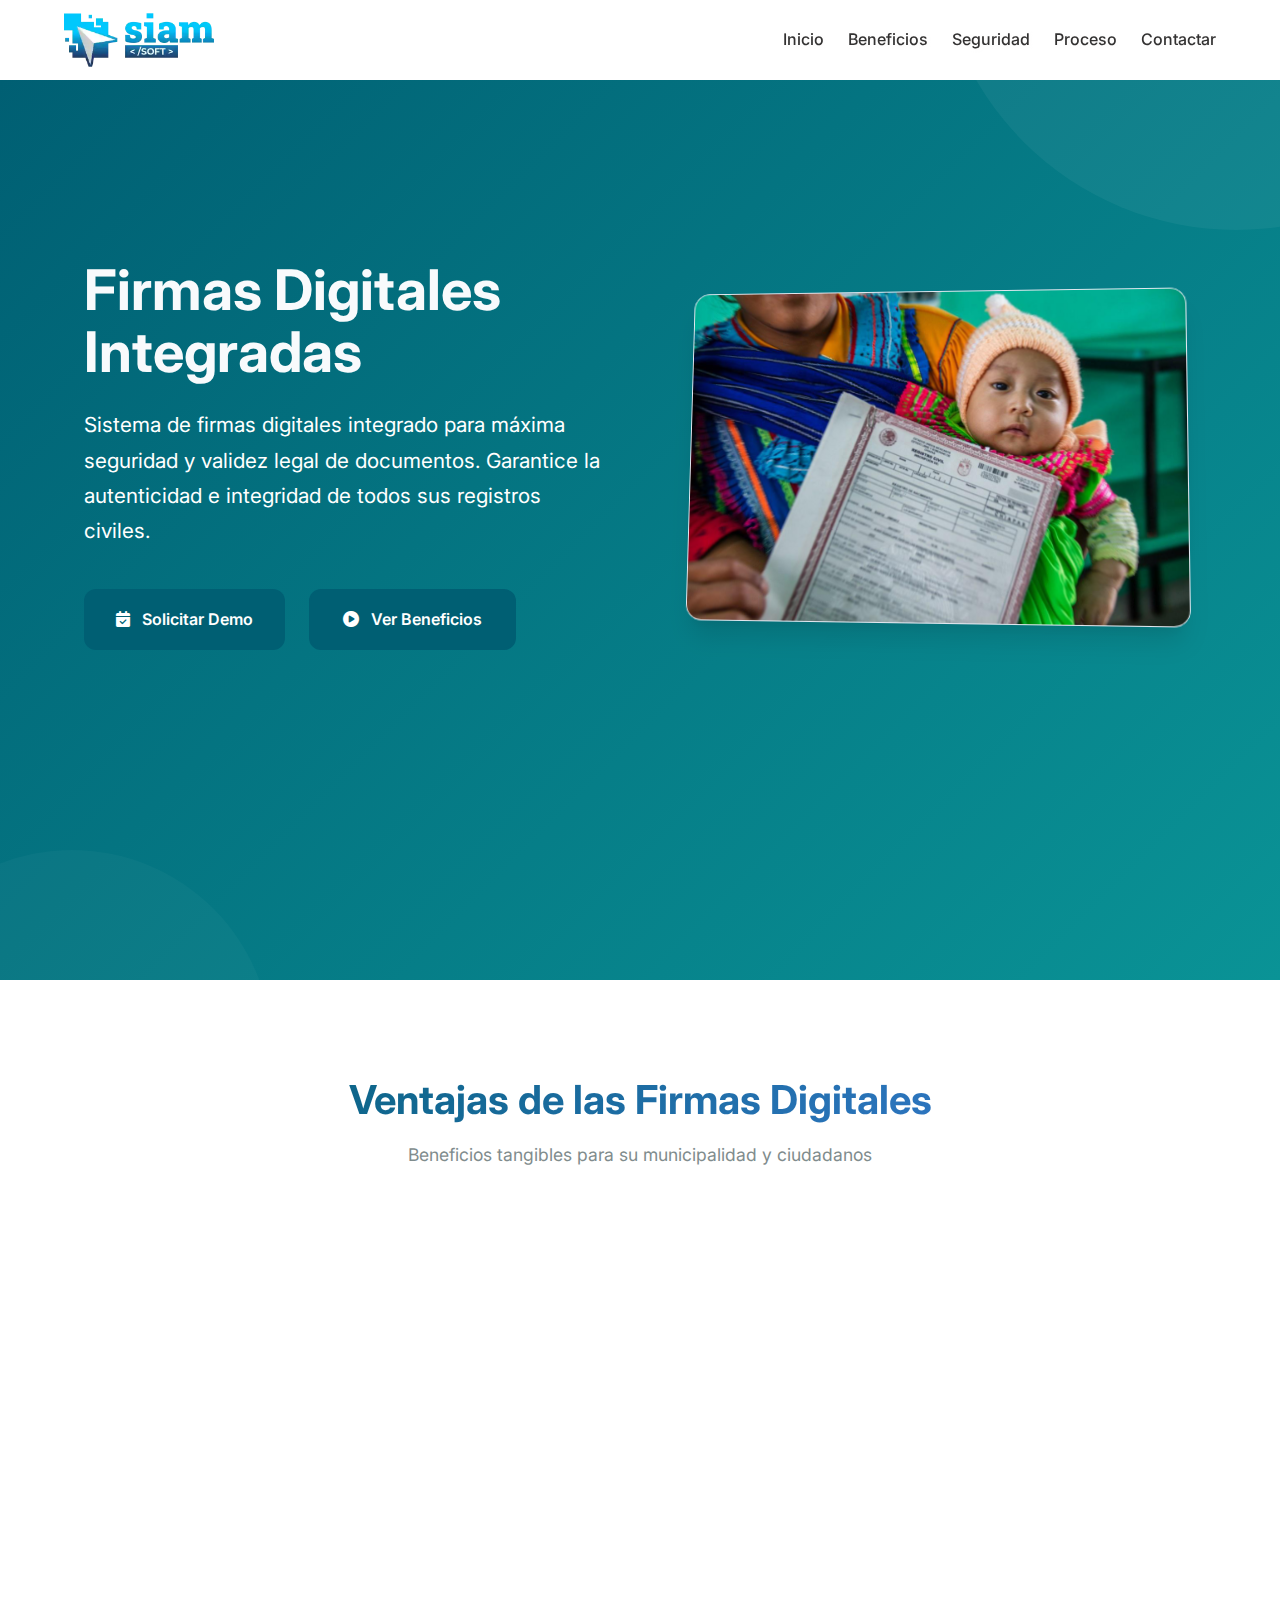
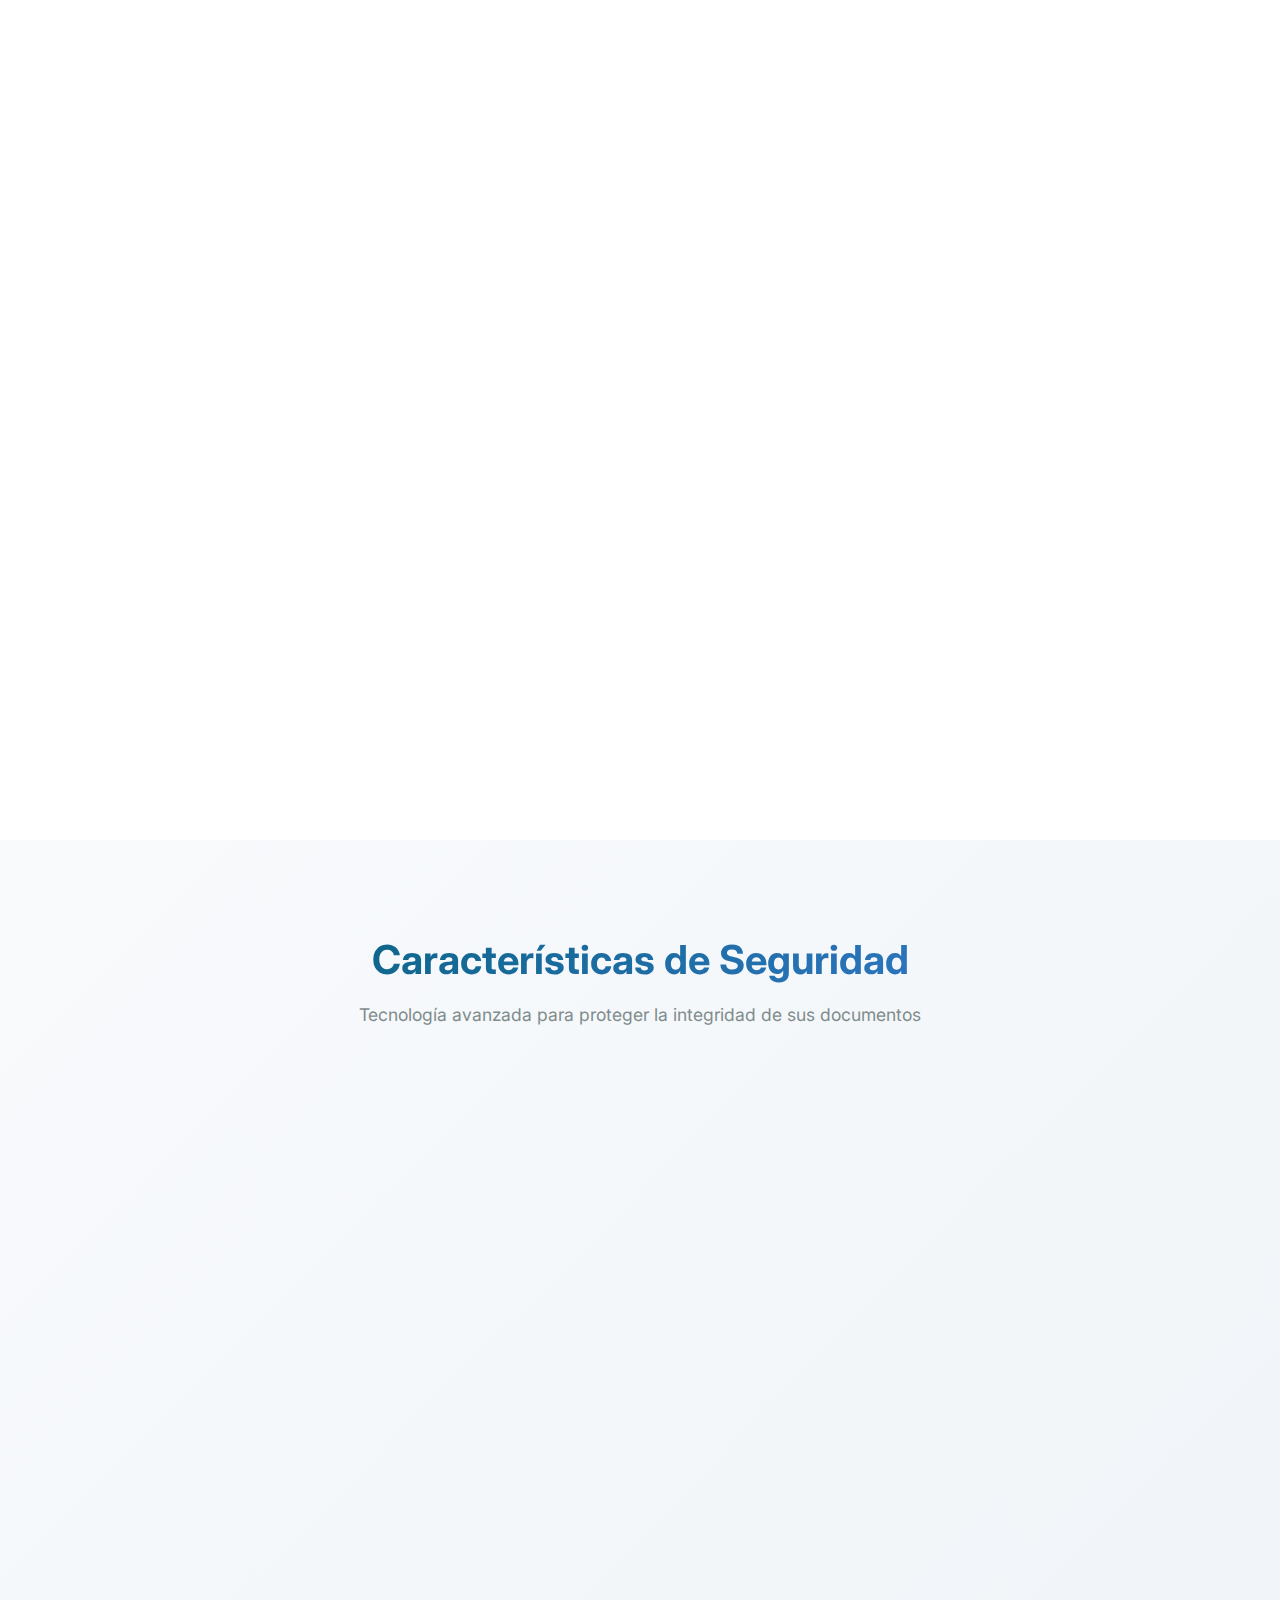
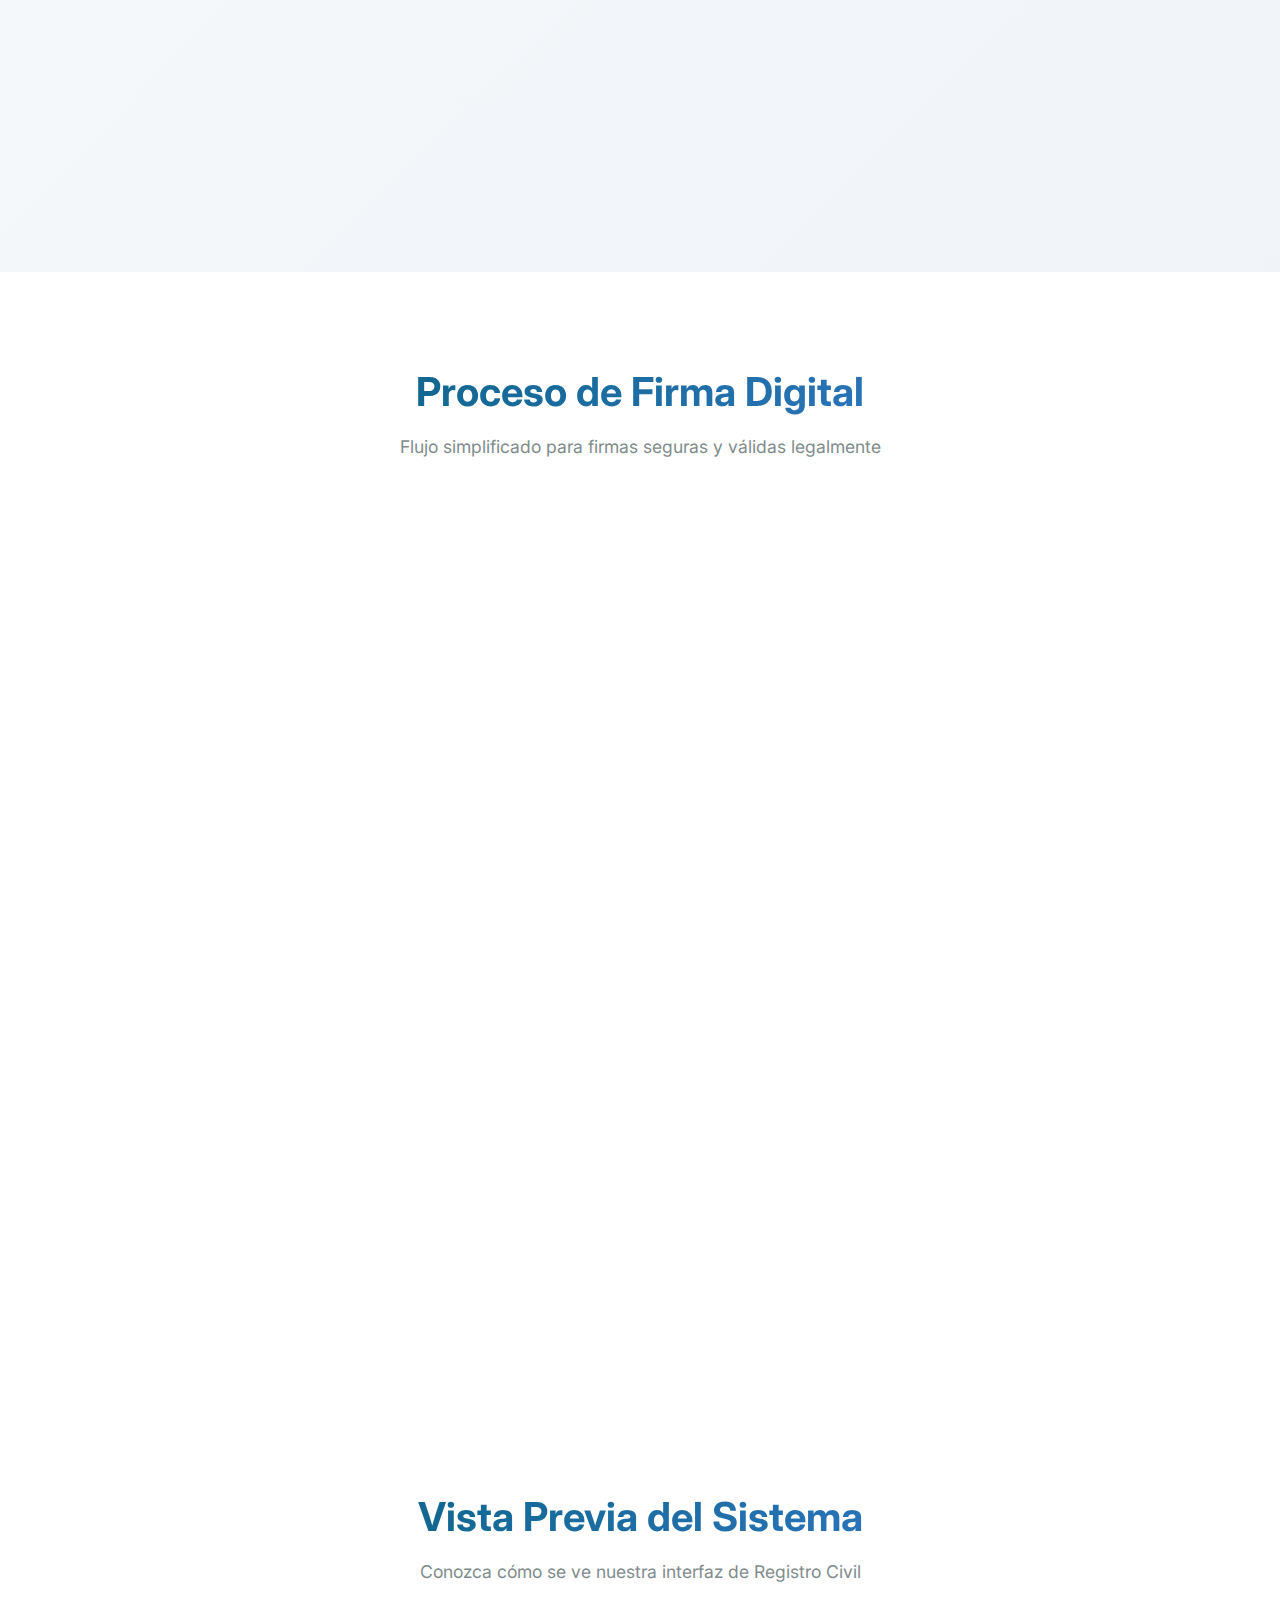
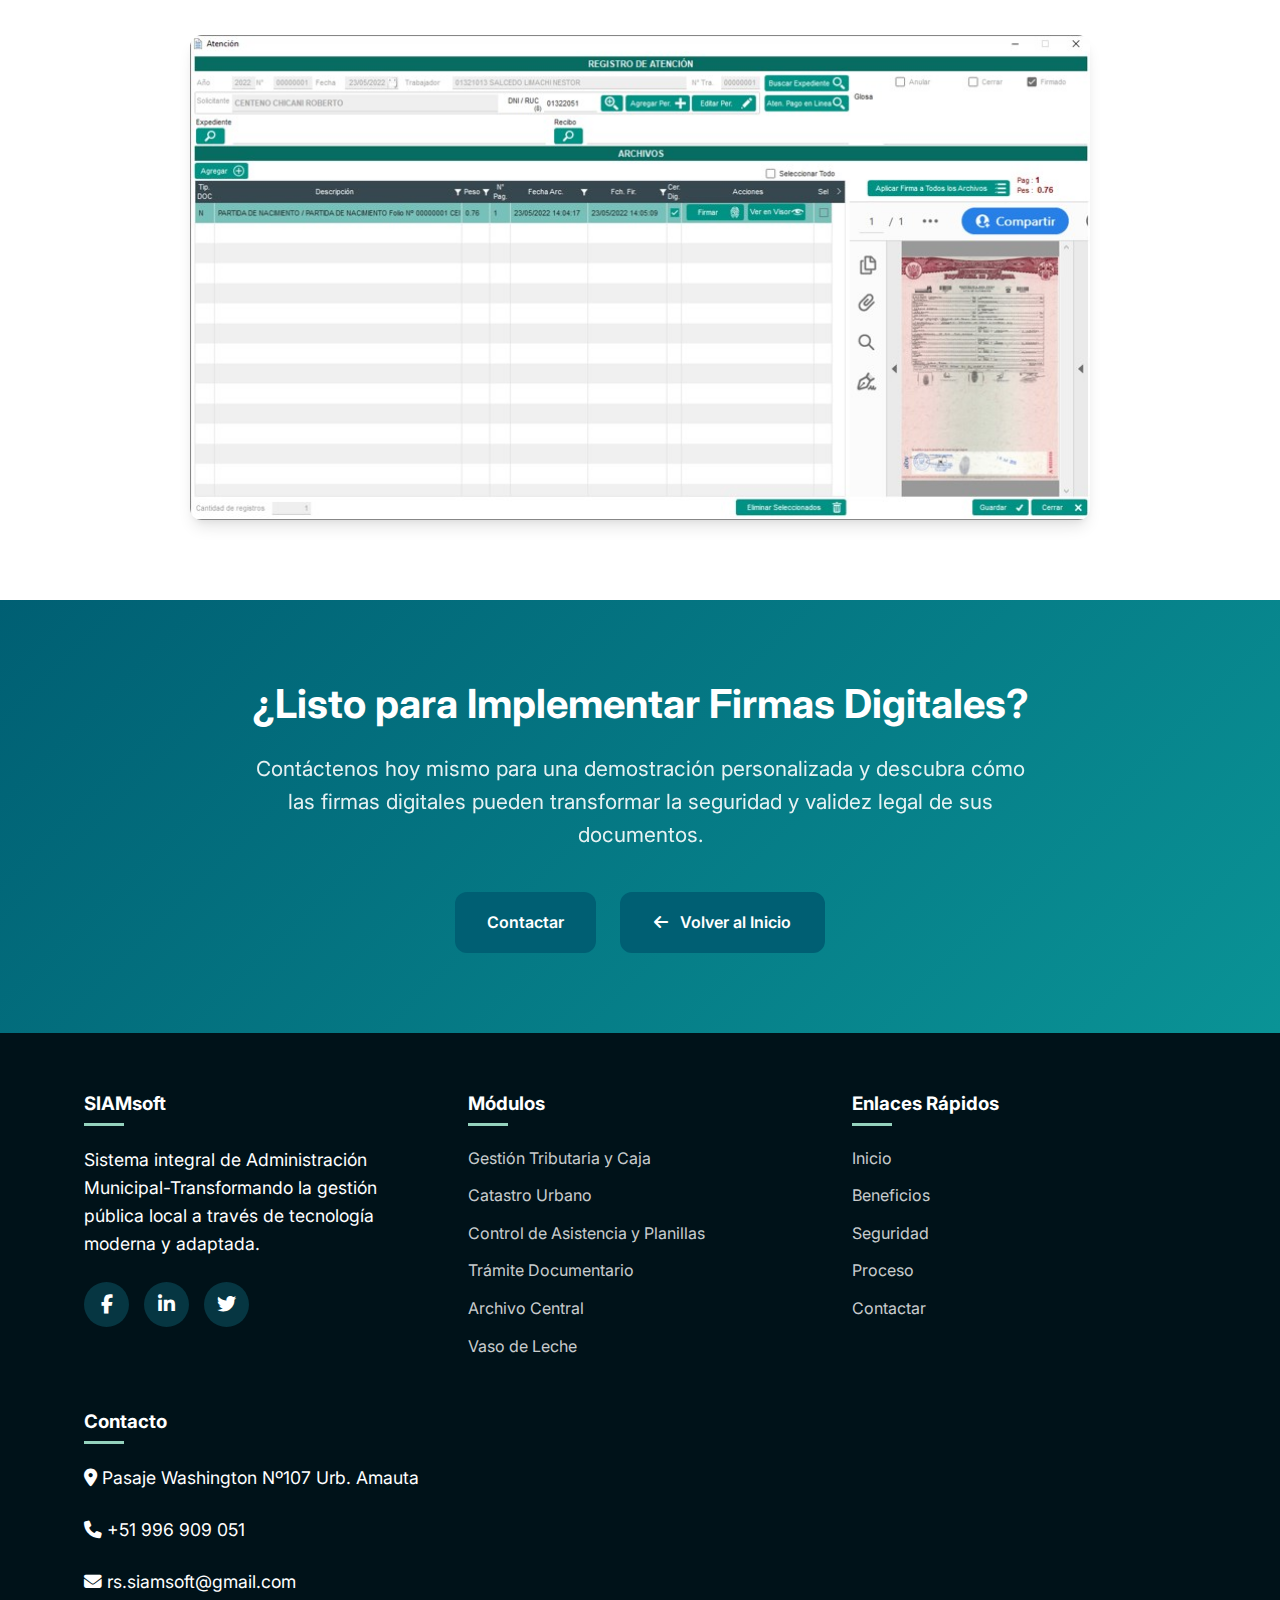
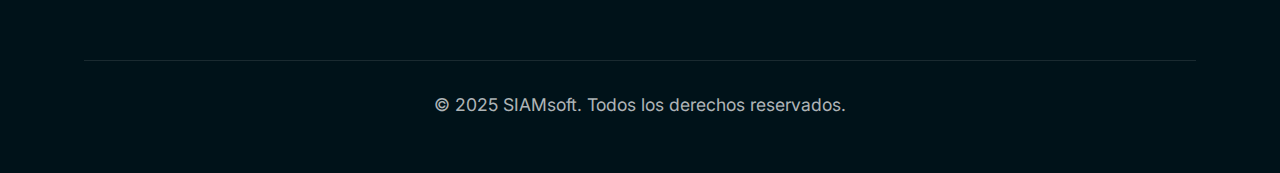
<file: proyecto4/firmas-digitales.html>
<!DOCTYPE html>
<html lang="es">
  <head>
    <meta charset="UTF-8" />
    <meta name="viewport" content="width=device-width, initial-scale=1.0" />
    <title>Firmas Digitales - Sistema de Registro Civil | SIAMSoft 2025</title>
    <link
      rel="stylesheet"
      href="https://cdnjs.cloudflare.com/ajax/libs/font-awesome/6.4.0/css/all.min.css"
    />
    <link
      href="https://fonts.googleapis.com/css2?family=Inter:wght@300;400;500;600;700&display=swap"
      rel="stylesheet"
    />
    <link
      href="assets/index/icono/mainico.png"
      rel="shortcut icon"
      type="image/png"
    />
    <style>
      /* ============================================= */
      /* VARIABLES Y CONFIGURACIÓN GLOBAL */
      /* ============================================= */
      :root {
        --primary: #005f73;
        --primary-dark: #004494;
        --primary-light: #3a7bd5;
        --secondary: #0a9396;
        --accent: #94d2bd;
        --dark: #001219;
        --light: #f8fafc;
        --white: #ffffff;
        --red-accent: #ff0000;
        --gray: #64748b;
        --light-gray: #e2e8f0;
        --border: #cbd5e1;
        --text-color: #334155;
        --shadow-sm: 0 1px 2px 0 rgba(0, 0, 0, 0.05);
        --shadow-md: 0 4px 6px -1px rgba(0, 0, 0, 0.1),
          0 2px 4px -1px rgba(0, 0, 0, 0.06);
        --shadow-lg: 0 10px 15px -3px rgba(0, 0, 0, 0.1),
          0 4px 6px -2px rgba(0, 0, 0, 0.05);
        --shadow-xl: 0 20px 25px -5px rgba(0, 0, 0, 0.1),
          0 10px 10px -5px rgba(0, 0, 0, 0.04);
        --transition: all 0.3s cubic-bezier(0.4, 0, 0.2, 1);
        --radius: 12px;
        --radius-lg: 16px;
        --gradient: linear-gradient(
          135deg,
          var(--primary) 0%,
          var(--primary-light) 100%
        );
        --gradient-dark: linear-gradient(
          135deg,
          var(--primary-dark) 0%,
          var(--primary) 100%
        );
      }

      * {
        margin: 0;
        padding: 0;
        box-sizing: border-box;
      }

      html {
        scroll-behavior: smooth;
      }

      body {
        font-family: "Inter", sans-serif;
        color: var(--text-color);
        line-height: 1.6;
        background-color: var(--white);
        overflow-x: hidden;
        font-weight: 400;
      }

      p {
        margin-bottom: 1.5rem;
        font-size: 1.1rem;
      }

      a {
        text-decoration: none;
      }

      h2,
      h3,
      h4,
      h5,
      h6 {
        font-weight: 700;
        line-height: 1.2;
        color: var(--dark);
      }

      .container {
        width: 90%;
        max-width: 1280px;
        margin: 0 auto;
        padding: 0 20px;
      }

      section {
        padding: 6rem 0;
      }

      /* ============================================= */
      /* COMPONENTES REUTILIZABLES */
      /* ============================================= */
      .btn {
        display: inline-flex;
        align-items: center;
        gap: 0.75rem;
        background: var(--primary);
        color: white;
        padding: 1rem 2rem;
        border-radius: var(--radius);
        text-decoration: none;
        font-weight: 600;
        transition: var(--transition);
        border: none;
        cursor: pointer;
        font-size: 1rem;
        position: relative;
        overflow: hidden;
      }

      .btn:before {
        content: "";
        position: absolute;
        top: 0;
        left: -100%;
        width: 100%;
        height: 100%;
        background: linear-gradient(
          90deg,
          transparent,
          rgba(255, 255, 255, 0.2),
          transparent
        );
        transition: var(--transition);
      }

      .btn:hover:before {
        left: 100%;
      }

      .btn:hover {
        transform: translateY(-2px);
        box-shadow: var(--shadow-lg);
      }

      .btn-outline {
        background: var(--primary);
        border: 2px solid var(--primary);
        color: var(--white);
      }

      .btn-outline:hover {
        background: var(--primary);
        color: white;
      }

      .section-title {
        text-align: center;
        margin-bottom: 4rem;
      }

      .section-title h2 {
        font-size: 3rem;
        margin-bottom: 1.5rem;
        background: var(--gradient);
        -webkit-background-clip: text;
        -webkit-text-fill-color: transparent;
        background-clip: text;
      }

      .section-title p {
        color: var(--gray);
        font-size: 1.25rem;
        max-width: 700px;
        margin: 0 auto;
        line-height: 1.7;
      }

      /* ============================================= */
      /* BARRA SOCIAL LATERAL */
      /* ============================================= */
      .social-bar-container {
        position: fixed;
        left: 0;
        top: 50%;
        transform: translateY(-50%) translateX(-30px);
        z-index: 2000;
        opacity: 0;
        animation: fadeSlideInLeft 1s ease-out forwards;
        animation-delay: 0.4s;
      }

      .social-bar {
        display: flex;
        flex-direction: column;
      }

      .social-link {
        display: flex;
        flex-direction: column;
        align-items: center;
        justify-content: center;
        width: 50px;
        height: 50px;
        position: relative;
        transition: all 0.4s ease;
        text-decoration: none;
      }

      .social-link i {
        font-size: 20px;
        color: #fff;
        transition: transform 0.3s ease;
      }

      .social-text {
        position: absolute;
        left: 100%;
        top: 50%;
        transform: translateY(-50%);
        padding: 5px 10px;
        border-radius: 0 4px 4px 0;
        white-space: nowrap;
        font-size: 14px;
        font-weight: 500;
        color: #333;
        opacity: 0;
        pointer-events: none;
        transition: all 0.4s ease;
        margin-left: 55px;
      }

      .social-link:hover {
        width: 60px;
        border-top-right-radius: 20px;
        border-bottom-right-radius: 20px;
      }

      .social-link:hover i {
        transform: scale(1.2);
      }

      .social-link:hover .social-text {
        opacity: 1;
        margin-left: 10px;
      }

      .social-facebook {
        background-color: #1877f2;
      }
      .social-tiktok {
        background-color: #000000;
      }
      .social-twitter {
        background-color: #1da1f2;
      }
      .social-youtube {
        background-color: #ff0000;
      }
      .social-web {
        background-color: #4caf50;
      }

      @keyframes fadeSlideInLeft {
        from {
          transform: translateY(-50%) translateX(-40px);
          opacity: 0;
          filter: blur(5px);
        }
        to {
          transform: translateY(-50%) translateX(0);
          opacity: 1;
          filter: blur(0);
        }
      }

      /* ============================================= */
      /* BARRA DE NAVEGACIÓN */
      /* ============================================= */
      .navbar {
        position: fixed;
        top: 0;
        left: 0;
        width: 100%;
        padding: 1rem 5%;
        display: flex;
        justify-content: space-between;
        align-items: center;
        transition: all 0.5s ease;
        z-index: 1000;
        background-color: rgba(255, 255, 255, 0.9);
        backdrop-filter: blur(10px);
        -webkit-backdrop-filter: blur(10px);
        border-radius: 0px 0px 40px 40px;
        height: 80px;
      }

      .navbar.scrolled {
        background-color: rgba(255, 255, 255, 0.8);
        box-shadow: 0 5px 20px rgba(0, 0, 0, 0.2);
        padding: 0.8rem 5%;
      }

      .logo-container {
        display: flex;
        align-items: center;
        text-decoration: none;
      }

      .logo-img {
        width: 150px;
        height: auto;
        transition: all 0.3s ease;
      }

      .logo-img:hover {
        transform: scale(1.05);
      }

      .nav-links {
        display: flex;
        list-style: none;
      }

      .nav-links li {
        margin-left: 1.5rem;
      }

      .nav-links a {
        color: rgb(51, 50, 50);
        text-decoration: none;
        font-weight: 500;
        font-size: 1rem;
        transition: all 0.3s ease;
        position: relative;
        padding: 0.5rem 0;
        text-shadow: 1px 1px 3px rgba(250, 247, 247, 0.5);
      }

      .nav-links a::after {
        content: "";
        position: absolute;
        width: 0;
        height: 2px;
        background: rgb(14, 12, 12);
        bottom: 0;
        left: 0;
        transition: width 0.3s ease;
      }

      .nav-links a:hover::after {
        width: 100%;
      }

      .hamburger-menu {
        display: none;
        flex-direction: column;
        justify-content: space-between;
        width: 30px;
        height: 21px;
        cursor: pointer;
        z-index: 1000;
      }

      .hamburger-menu .bar {
        height: 3px;
        width: 100%;
        background-color: #333;
        border-radius: 10px;
        transition: all 0.3s ease;
      }

      .hamburger-menu.active .bar:nth-child(1) {
        transform: translateY(9px) rotate(45deg);
      }

      .hamburger-menu.active .bar:nth-child(2) {
        opacity: 0;
      }

      .hamburger-menu.active .bar:nth-child(3) {
        transform: translateY(-9px) rotate(-45deg);
      }

      /* ============================================= */
      /* HERO SECTION ESPECIALIZADO */
      /* ============================================= */
      .hero-signature {
        background: linear-gradient(135deg, #005f73 0%, #0a9396 100%);
        padding: 180px 0 100px;
        margin-top: 80px;
        position: relative;
        overflow: hidden;
        color: white;
        height: 100vh;
      }

      .hero-signature:before {
        content: "";
        position: absolute;
        top: -50%;
        right: -20%;
        width: 600px;
        height: 600px;
        background: rgba(255, 255, 255, 0.05);
        border-radius: 50%;
        animation: float 6s ease-in-out infinite;
      }

      .hero-signature:after {
        content: "";
        position: absolute;
        bottom: -30%;
        left: -10%;
        width: 400px;
        height: 400px;
        background: rgba(255, 255, 255, 0.03);
        border-radius: 50%;
        animation: float 8s ease-in-out infinite reverse;
      }

      @keyframes float {
        0%,
        100% {
          transform: translateY(0) rotate(0deg);
        }
        50% {
          transform: translateY(-20px) rotate(180deg);
        }
      }

      .hero-content {
        display: grid;
        grid-template-columns: 1fr 1fr;
        gap: 4rem;
        align-items: center;
        position: relative;
        z-index: 2;
      }

      .hero-text h1 {
        font-size: 3.5rem;
        margin-bottom: 1.5rem;
        line-height: 1.1;
        color: var(--light);
      }

      .hero-text p {
        font-size: 1.3rem;
        margin-bottom: 2.5rem;
        color: var(--white);
        line-height: 1.7;
      }

      .hero-actions {
        display: flex;
        flex-wrap: wrap;
        gap: 1.5rem;
      }

      .hero-visual {
        display: flex;
        justify-content: center;
        align-items: center;
      }

      .signature-preview {
        background: var(--white);
        border-radius: var(--radius-lg);
        box-shadow: var(--shadow-xl);
        overflow: hidden;
        width: 100%;
        max-width: 500px;
        border: 1px solid var(--light-gray);
        transform: perspective(1000px) rotateY(-5deg) rotateX(5deg);
        transition: var(--transition);
        position: relative;
      }

      .signature-preview:hover {
        transform: perspective(1000px) rotateY(0) rotateX(0);
      }

      .signature-image {
        width: 100%;
        height: auto;
        display: block;
      }

      /* ============================================= */
      /* BENEFITS SECTION */
      /* ============================================= */
      .benefits {
        background: var(--white);
      }

      .benefits-grid {
        display: grid;
        grid-template-columns: repeat(auto-fit, minmax(350px, 1fr));
        gap: 2.5rem;
      }

      .benefit-card {
        background: var(--white);
        border-radius: var(--radius-lg);
        padding: 3rem 2.5rem;
        box-shadow: var(--shadow-md);
        transition: var(--transition);
        border: 1px solid var(--light-gray);
        position: relative;
        overflow: hidden;
        display: flex;
        flex-direction: column;
        align-items: center;
        text-align: center;
      }

      .benefit-card:before {
        content: "";
        position: absolute;
        top: 0;
        left: 0;
        width: 4px;
        height: 0;
        background: var(--gradient);
        transition: var(--transition);
      }

      .benefit-card:hover:before {
        height: 100%;
      }

      .benefit-card:hover {
        transform: translateY(-8px);
        box-shadow: var(--shadow-xl);
      }

      .benefit-icon {
        width: 80px;
        height: 80px;
        background: linear-gradient(
          135deg,
          rgba(0, 86, 179, 0.1) 0%,
          rgba(10, 147, 150, 0.1) 100%
        );
        border-radius: 20px;
        display: flex;
        align-items: center;
        justify-content: center;
        margin: 0 auto 2rem;
        color: var(--primary);
        font-size: 2rem;
        transition: var(--transition);
        position: relative;
      }

      .benefit-card:hover .benefit-icon {
        background: var(--gradient);
        color: white;
        transform: scale(1.1);
      }

      .benefit-card h3 {
        font-size: 1.5rem;
        margin-bottom: 1rem;
      }

      .benefit-card p {
        color: var(--gray);
        margin-bottom: 1.5rem;
        line-height: 1.7;
        flex-grow: 1;
      }

      /* ============================================= */
      /* SECURITY SECTION */
      /* ============================================= */
      .security {
        background: linear-gradient(135deg, var(--light) 0%, #f0f4f8 100%);
      }

      .security-grid {
        display: grid;
        grid-template-columns: repeat(auto-fit, minmax(300px, 1fr));
        gap: 2rem;
      }

      .security-item {
        text-align: center;
        padding: 2.5rem;
        background: var(--white);
        border-radius: var(--radius-lg);
        box-shadow: var(--shadow-md);
        transition: var(--transition);
      }

      .security-item:hover {
        transform: translateY(-5px);
        box-shadow: var(--shadow-lg);
      }

      .security-icon {
        width: 80px;
        height: 80px;
        margin: 0 auto 1.5rem;
        background: var(--gradient);
        border-radius: 50%;
        display: flex;
        align-items: center;
        justify-content: center;
        color: white;
        font-size: 2rem;
      }

      .security-item h3 {
        font-size: 1.3rem;
        margin-bottom: 1rem;
      }

      /* ============================================= */
      /* PROCESS SECTION */
      /* ============================================= */
      .process {
        background: var(--white);
      }

      .process-steps {
        display: grid;
        grid-template-columns: repeat(auto-fit, minmax(280px, 1fr));
        gap: 2.5rem;
        position: relative;
      }

      .process-step {
        text-align: center;
        padding: 3rem 2rem;
        background: var(--white);
        border-radius: var(--radius-lg);
        box-shadow: var(--shadow-md);
        transition: var(--transition);
        position: relative;
        border: 1px solid var(--light-gray);
      }

      .process-step:hover {
        transform: translateY(-5px);
        box-shadow: var(--shadow-lg);
      }

      .step-number {
        width: 70px;
        height: 70px;
        background: var(--gradient);
        color: white;
        border-radius: 50%;
        display: flex;
        align-items: center;
        justify-content: center;
        font-weight: bold;
        margin: 0 auto 2rem;
        font-size: 1.75rem;
        box-shadow: var(--shadow-lg);
        position: relative;
      }

      .step-number:before {
        content: "";
        position: absolute;
        width: 80px;
        height: 80px;
        border: 2px solid var(--primary-light);
        border-radius: 50%;
        animation: pulse 2s infinite;
      }

      @keyframes pulse {
        0% {
          transform: scale(1);
          opacity: 1;
        }
        100% {
          transform: scale(1.5);
          opacity: 0;
        }
      }

      .process-step h3 {
        font-size: 1.4rem;
        margin-bottom: 1rem;
      }

      .process-step p {
        color: var(--gray);
        line-height: 1.7;
      }

      /* ========== SCREENSHOT SECTION ========== */
      .screenshot {
        padding: 5rem 0;
        background: white;
        text-align: center;
      }

      .section-title {
        margin-bottom: 3rem;
      }

      .section-title h2 {
        font-size: 2.5rem;
        color: #2c3e50;
        margin-bottom: 1rem;
      }

      .section-title p {
        font-size: 1.1rem;
        color: #7f8c8d;
        max-width: 600px;
        margin: 0 auto;
      }

      .screenshot-container {
        max-width: 900px;
        margin: 0 auto;
        box-shadow: var(--shadow-lg);
        border-radius: var(--radius);
        overflow: hidden;
        cursor: pointer;
        transition: transform 0.3s ease, box-shadow 0.3s ease;
      }

      .screenshot-container:hover {
        transform: translateY(-5px);
        box-shadow: 0 15px 30px rgba(0, 0, 0, 0.15);
      }

      .screenshot-container img {
        width: 100%;
        display: block;
      }

      /* ========== MODAL STYLES ========== */
      .modal-overlay {
        position: fixed;
        top: 0;
        left: 0;
        width: 100%;
        height: 100%;
        background-color: rgba(0, 0, 0, 0.8);
        display: flex;
        justify-content: center;
        align-items: center;
        z-index: 1000;
        opacity: 0;
        visibility: hidden;
        transition: opacity 0.3s ease, visibility 0.3s ease;
      }

      .modal-overlay.active {
        opacity: 1;
        visibility: visible;
      }

      .modal-content {
        position: relative;
        max-width: 90%;
        max-height: 90%;
        background: white;
        border-radius: var(--radius);
        overflow: hidden;
        box-shadow: 0 20px 60px rgba(0, 0, 0, 0.3);
        transform: scale(0.9);
        transition: transform 0.3s ease;
      }

      .modal-overlay.active .modal-content {
        transform: scale(1);
      }

      .modal-content img {
        width: 100%;
        height: auto;
        display: block;
      }

      .modal-close {
        position: absolute;
        top: 15px;
        right: 15px;
        background: rgba(0, 0, 0, 0.7);
        color: white;
        width: 40px;
        height: 40px;
        border-radius: 50%;
        display: flex;
        justify-content: center;
        align-items: center;
        font-size: 1.5rem;
        cursor: pointer;
        transition: background 0.3s ease;
        z-index: 10;
      }

      .modal-close:hover {
        background: rgba(0, 0, 0, 0.9);
      }

      .modal-caption {
        padding: 15px 20px;
        background: white;
        text-align: center;
        font-size: 1rem;
        color: #555;
      }

      /* ============================================= */
      /* CTA SECTION */
      /* ============================================= */
      .cta-section {
        background: linear-gradient(135deg, #005f73 0%, #0a9396 100%);
        color: white;
        text-align: center;
        padding: 80px 0;
      }

      .cta-content {
        max-width: 800px;
        margin: 0 auto;
      }

      .cta-content h2 {
        font-size: 2.5rem;
        margin-bottom: 1.5rem;
        color: white;
      }

      .cta-content p {
        font-size: 1.3rem;
        margin-bottom: 2.5rem;
        opacity: 0.9;
      }

      .cta-buttons {
        display: flex;
        justify-content: center;
        gap: 1.5rem;
        flex-wrap: wrap;
      }

      /* ============================================= */
      /* FOOTER */
      /* ============================================= */
      footer {
        background: var(--dark);
        color: white;
        padding: 60px 0 30px;
      }

      .footer-content {
        display: flex;
        justify-content: space-between;
        flex-wrap: wrap;
        gap: 40px;
        margin-bottom: 40px;
      }

      .footer-column {
        flex: 1;
        min-width: 250px;
      }

      .footer-column h3 {
        color: white;
        margin-bottom: 20px;
        position: relative;
        padding-bottom: 10px;
      }

      .footer-column h3:after {
        content: "";
        position: absolute;
        bottom: 0;
        left: 0;
        width: 40px;
        height: 3px;
        background: var(--accent);
      }

      .footer-links {
        list-style: none;
      }

      .footer-links li {
        margin-bottom: 12px;
      }

      .footer-links a {
        color: rgba(255, 255, 255, 0.8);
        text-decoration: none;
        transition: var(--transition);
      }

      .footer-links a:hover {
        color: white;
        padding-left: 5px;
      }

      .footer-bottom {
        text-align: center;
        padding-top: 30px;
        border-top: 1px solid rgba(255, 255, 255, 0.1);
        color: rgba(255, 255, 255, 0.7);
      }

      .footer-social-links {
        display: flex;
        gap: 15px;
        margin-top: 20px;
      }

      .footer-social-links a {
        display: flex;
        justify-content: center;
        align-items: center;
        width: 45px;
        height: 45px;
        background-color: rgba(29, 201, 231, 0.2);
        border-radius: 50%;
        color: white;
        transition: all 0.3s ease;
        font-size: 1.2rem;
      }

      .footer-social-links a:hover {
        background-color: var(--primary);
        color: var(--white);
        transform: translateY(-3px);
      }

      /* ============================================= */
      /* RESPONSIVE DESIGN */
      /* ============================================= */
      @media (max-width: 1200px) {
        .hero-text h1 {
          font-size: 2.5rem;
        }

        .container {
          max-width: 1140px;
        }

        .benefits-grid {
          grid-template-columns: repeat(auto-fit, minmax(300px, 1fr));
        }

        .security-grid {
          grid-template-columns: repeat(auto-fit, minmax(280px, 1fr));
        }
      }

      @media (max-width: 992px) {
        .hero-content {
          grid-template-columns: 1fr;
          text-align: center;
          gap: 2rem;
        }

        .hero-text {
          order: 1;
        }

        .hero-visual {
          order: 0;
          margin-bottom: 2rem;
        }

        .nav-links {
          position: fixed;
          top: 0;
          right: -100%;
          width: 70%;
          height: 100vh;
          background: rgba(0, 0, 0, 0.95);
          backdrop-filter: blur(10px);
          flex-direction: column;
          justify-content: center;
          align-items: center;
          transition: right 0.5s ease;
          z-index: 999;
          display: flex !important;
        }

        .nav-links.active {
          right: 0;
        }

        .nav-links li {
          margin: 1.5rem 0;
        }

        .nav-links a {
          font-size: 1.2rem;
          color: white;
          padding: 0.5rem 1rem;
        }

        .hamburger-menu {
          display: flex;
        }

        .hero-actions {
          justify-content: center;
        }

        .benefits-grid {
          grid-template-columns: 1fr;
        }

        .security-grid {
          grid-template-columns: repeat(auto-fit, minmax(250px, 1fr));
        }

        .process-steps {
          grid-template-columns: repeat(auto-fit, minmax(250px, 1fr));
          gap: 2rem;
        }
      }

      @media (max-width: 768px) {
        .navbar {
          padding: 0.8rem 5%;
          height: 70px;
        }

        .hero-signature {
          padding: 140px 0 60px;
          margin-top: 70px;
          min-height: auto;
          height: auto;
        }

        .hero-text h1 {
          font-size: 2rem;
        }

        .hero-text p {
          font-size: 1.1rem;
        }

        .section-title h2 {
          font-size: 2rem;
        }

        .section-title p {
          font-size: 1.1rem;
        }

        .cta-buttons {
          flex-direction: column;
          align-items: center;
          gap: 1rem;
        }

        .benefit-card {
          padding: 2rem 1.5rem;
        }

        .benefit-icon {
          width: 70px;
          height: 70px;
          font-size: 1.8rem;
        }

        .security-item {
          padding: 2rem 1.5rem;
        }

        .security-icon {
          width: 70px;
          height: 70px;
          font-size: 1.8rem;
        }

        .process-step {
          padding: 2rem 1.5rem;
        }

        .step-number {
          width: 60px;
          height: 60px;
          font-size: 1.5rem;
          margin-bottom: 1.5rem;
        }

        .step-number:before {
          width: 70px;
          height: 70px;
        }

        .screenshot-container {
          margin: 0 1rem;
        }

        .modal-content {
          max-width: 95%;
          max-height: 95%;
        }

        .modal-close {
          width: 35px;
          height: 35px;
          font-size: 1.2rem;
        }
        .social-bar-container {
          top: auto;
          bottom: 80px;
          left: 50%;
          transform: translateX(-50%) translateY(100px);
          animation: fadeSlideInBottom 1s ease-out forwards;
          animation-delay: 0.4s;
        }

        .social-bar {
          flex-direction: row;
          border-radius: 12px 12px 0 0;
          width: max-content;
          max-width: 100vw;
          overflow-x: auto;
          -webkit-overflow-scrolling: touch;
          background: rgba(255, 255, 255, 0.1);
          backdrop-filter: blur(10px);
          padding: 5px;
        }

        .social-link {
          width: 45px;
          height: 45px;
          flex-shrink: 0;
        }

        .social-link:hover {
          width: 45px;
          height: 55px;
          border-radius: 0;
        }

        .social-text {
          position: fixed;
          left: 50%;
          top: auto;
          bottom: 130px;
          transform: translateX(-50%);
          background-color: rgba(0, 0, 0, 0.8);
          color: white;
          padding: 8px 12px;
          border-radius: 6px;
          font-size: 12px;
          margin-left: 0;
          white-space: nowrap;
          z-index: 2001;
        }

        .social-link:hover .social-text {
          opacity: 1;
          margin-left: 0;
        }

        @keyframes fadeSlideInBottom {
          from {
            transform: translateX(-50%) translateY(100px);
            opacity: 0;
            filter: blur(5px);
          }
          to {
            transform: translateX(-50%) translateY(0);
            opacity: 1;
            filter: blur(0);
          }
        }

        /* Ajustes para el footer en móviles */
        .footer-content {
          flex-direction: column;
          gap: 30px;
        }

        .footer-column {
          min-width: 100%;
          text-align: center;
        }

        .footer-column h3:after {
          left: 50%;
          transform: translateX(-50%);
        }

        .footer-social-links {
          justify-content: center;
        }
      }

      /* Móviles pequeños */
      @media (max-width: 480px) {
        section {
          padding: 4rem 0;
        }

        .hero-signature {
          padding: 120px 0 40px;
        }

        .hero-text h1 {
          font-size: 1.8rem;
        }

        .hero-text p {
          font-size: 1rem;
        }

        .section-title h2 {
          font-size: 1.8rem;
        }

        .section-title p {
          font-size: 1rem;
        }

        .benefit-card,
        .security-item,
        .process-step {
          padding: 1.5rem 1rem;
        }

        .benefit-icon,
        .security-icon {
          width: 60px;
          height: 60px;
          font-size: 1.5rem;
          margin-bottom: 1.5rem;
        }

        .step-number {
          width: 50px;
          height: 50px;
          font-size: 1.3rem;
          margin-bottom: 1.2rem;
        }

        .step-number:before {
          width: 60px;
          height: 60px;
        }

        .cta-content h2 {
          font-size: 1.8rem;
        }

        .cta-content p {
          font-size: 1rem;
        }

        .btn {
          padding: 0.8rem 1.5rem;
          font-size: 0.9rem;
          width: 100%;
          justify-content: center;
        }

        .hero-actions {
          flex-direction: column;
        }

        .signature-preview {
          max-width: 300px;
          transform: none;
        }

        .security-grid {
          grid-template-columns: 1fr;
          gap: 1.5rem;
        }

        .process-steps {
          grid-template-columns: 1fr;
          gap: 1.5rem;
        }

        .screenshot {
          padding: 3rem 0;
        }

        .modal-caption {
          font-size: 0.9rem;
          padding: 10px 15px;
        }
      }

      /* Pantallas muy pequeñas */
      @media (max-width: 360px) {
        .hero-text h1 {
          font-size: 1.6rem;
        }

        .benefits-grid {
          grid-template-columns: 1fr;
        }

        .btn {
          padding: 0.7rem 1.2rem;
          font-size: 0.85rem;
        }

        .social-bar {
          padding: 5px;
        }

        .social-link {
          width: 40px;
          height: 40px;
        }

        .social-link i {
          font-size: 16px;
        }

        .section-title {
          margin-bottom: 3rem;
        }

        .section-title h2 {
          font-size: 1.6rem;
        }

        .process-step h3 {
          font-size: 1.2rem;
        }

        .security-item h3 {
          font-size: 1.2rem;
        }
      }

      /* Ajustes específicos para tablets en landscape */
      @media (max-width: 992px) and (orientation: landscape) {
        .hero-signature {
          padding: 120px 0 60px;
          min-height: auto;
        }

        .nav-links {
          overflow-y: auto;
        }

        .hero-content {
          gap: 2rem;
        }
      }

      /* Ajustes para alta resolución */
      @media (min-width: 1400px) {
        .container {
          max-width: 1320px;
        }

        .hero-text h1 {
          font-size: 4rem;
        }
      }
    </style>
  </head>
  <body>
    <!-- ========== BARRA SOCIAL IZQUIERDA ========== -->
    <div class="social-bar-container">
      <div class="social-bar">
        <a
          href="https://www.facebook.com/SIAMSoftSftwareparamunicipalidades/"
          target="_blank"
          class="social-link social-facebook"
        >
          <i class="fab fa-facebook-f"></i>
          <span class="social-text">Facebook</span>
        </a>
        <a
          href="https://www.tiktok.com/@siamsoft_peru"
          target="_blank"
          class="social-link social-tiktok"
        >
          <i class="fab fa-tiktok"></i>
          <span class="social-text">TikTok</span>
        </a>
        <a
          href="https://x.com/siamsoft"
          target="_blank"
          class="social-link social-twitter"
        >
          <i class="fab fa-twitter"></i>
          <span class="social-text">Twitter</span>
        </a>
        <a
          href="https://www.youtube.com/@siamsoft"
          target="_blank"
          class="social-link social-youtube"
        >
          <i class="fab fa-youtube"></i>
          <span class="social-text">YouTube</span>
        </a>
        <a
          href="https://franklindevs.github.io/Pagina-Web-Principal-SIAMsoft/"
          target="_blank"
          class="social-link social-web"
        >
          <i class="fas fa-globe"></i>
          <span class="social-text">Web</span>
        </a>
      </div>
    </div>

    <!-- ========== BARRA DE NAVEGACIÓN ========== -->
    <nav class="navbar" id="navbar">
      <a href="index.html" class="logo-container">
        <img
          src="assets/index/imagenes/logo_azul.png"
          width="150px"
          alt="Siam Logo"
          class="logo-img"
        />
      </a>

      <ul class="nav-links" id="nav-links">
        <li><a href="index.html">Inicio</a></li>
        <li><a href="#beneficios">Beneficios</a></li>
        <li><a href="#seguridad">Seguridad</a></li>
        <li><a href="#proceso">Proceso</a></li>
        <li><a href="#contactar">Contactar</a></li>
      </ul>

      <div class="hamburger-menu" id="hamburger-menu">
        <div class="bar"></div>
        <div class="bar"></div>
        <div class="bar"></div>
      </div>
    </nav>

    <!-- ========== HERO SECTION ESPECIALIZADO ========== -->
    <section class="hero-signature" id="">
      <div class="container hero-content">
        <div class="hero-text">
          <h1>Firmas Digitales Integradas</h1>
          <p>
            Sistema de firmas digitales integrado para máxima seguridad y
            validez legal de documentos. Garantice la autenticidad e integridad
            de todos sus registros civiles.
          </p>
          <div class="hero-actions">
            <a
              href="https://wa.me/51996909051?text=Hola,%20deseo%20más%20información%20sobre%20el%20sistema%20de%20firmas%20digitales"
              target="_blank"
              class="btn"
            >
              <i class="fas fa-calendar-check"></i> Solicitar Demo
            </a>
            <a href="#beneficios" class="btn btn-outline">
              <i class="fas fa-play-circle"></i> Ver Beneficios
            </a>
          </div>
        </div>
        <div class="hero-visual">
          <div class="signature-preview">
            <img
              src="assets/index/hero/acta-nacimiento2.jpg"
              alt="Firmas Digitales - Sistema de Registro Civil"
              class="signature-image"
            />
          </div>
        </div>
      </div>
    </section>

    <!-- ========== BENEFITS SECTION ========== -->
    <section class="benefits" id="beneficios">
      <div class="container">
        <div class="section-title">
          <h2>Ventajas de las Firmas Digitales</h2>
          <p>Beneficios tangibles para su municipalidad y ciudadanos</p>
        </div>
        <div class="benefits-grid">
          <div class="benefit-card">
            <div class="benefit-icon">
              <i class="fas fa-shield-alt"></i>
            </div>
            <h3>Máxima Seguridad</h3>
            <p>
              Cifrado de nivel bancario y autenticación multifactor para
              garantizar la integridad de los documentos.
            </p>
          </div>
          <div class="benefit-card">
            <div class="benefit-icon">
              <i class="fas fa-gavel"></i>
            </div>
            <h3>Validez Legal Total</h3>
            <p>
              Cumplimiento con normativas nacionales e internacionales para
              validez jurídica ante cualquier institución.
            </p>
          </div>
          <div class="benefit-card">
            <div class="benefit-icon">
              <i class="fas fa-bolt"></i>
            </div>
            <h3>Procesamiento Rápido</h3>
            <p>
              Firma de documentos en segundos, eliminando tiempos de espera y
              trámites presenciales.
            </p>
          </div>
          <div class="benefit-card">
            <div class="benefit-icon">
              <i class="fas fa-file-contract"></i>
            </div>
            <h3>Autenticidad Garantizada</h3>
            <p>
              Verificación instantánea de la identidad del firmante y protección
              contra falsificaciones.
            </p>
          </div>
          <div class="benefit-card">
            <div class="benefit-icon">
              <i class="fas fa-sync-alt"></i>
            </div>
            <h3>Integración Perfecta</h3>
            <p>
              Conexión nativa con todos los módulos del sistema y plataformas
              externas autorizadas.
            </p>
          </div>
          <div class="benefit-card">
            <div class="benefit-icon">
              <i class="fas fa-users"></i>
            </div>
            <h3>Acceso Remoto</h3>
            <p>
              Capacidad de firmar documentos desde cualquier lugar con conexión
              a internet, facilitando trámites.
            </p>
          </div>
        </div>
      </div>
    </section>

    <!-- ========== SECURITY SECTION ========== -->
    <section class="security" id="seguridad">
      <div class="container">
        <div class="section-title">
          <h2>Características de Seguridad</h2>
          <p>
            Tecnología avanzada para proteger la integridad de sus documentos
          </p>
        </div>
        <div class="security-grid">
          <div class="security-item">
            <div class="security-icon">
              <i class="fas fa-key"></i>
            </div>
            <h3>Criptografía Avanzada</h3>
            <p>
              Algoritmos de encriptación de 256 bits para máxima protección de
              datos
            </p>
          </div>
          <div class="security-item">
            <div class="security-icon">
              <i class="fas fa-fingerprint"></i>
            </div>
            <h3>Autenticación Biométrica</h3>
            <p>
              Verificación de identidad mediante huella digital o reconocimiento
              facial
            </p>
          </div>
          <div class="security-item">
            <div class="security-icon">
              <i class="fas fa-qrcode"></i>
            </div>
            <h3>Códigos QR de Validación</h3>
            <p>
              Verificación instantánea de autenticidad mediante códigos QR
              únicos
            </p>
          </div>
          <div class="security-item">
            <div class="security-icon">
              <i class="fas fa-history"></i>
            </div>
            <h3>Auditoría Completa</h3>
            <p>
              Registro detallado de todas las acciones realizadas en el sistema
            </p>
          </div>
          <div class="security-item">
            <div class="security-icon">
              <i class="fas fa-lock"></i>
            </div>
            <h3>Certificados Digitales</h3>
            <p>
              Emisión de certificados con validez legal ante entidades
              certificadoras
            </p>
          </div>
          <div class="security-item">
            <div class="security-icon">
              <i class="fas fa-shield-virus"></i>
            </div>
            <h3>Protección Antifraude</h3>
            <p>
              Detección y prevención de intentos de falsificación o alteración
            </p>
          </div>
        </div>
      </div>
    </section>

    <!-- ========== PROCESS SECTION ========== -->
    <section class="process" id="proceso">
      <div class="container">
        <div class="section-title">
          <h2>Proceso de Firma Digital</h2>
          <p>Flujo simplificado para firmas seguras y válidas legalmente</p>
        </div>
        <div class="process-steps">
          <div class="process-step">
            <div class="step-number">1</div>
            <h3>Generación de Documento</h3>
            <p>
              Creación automática del documento con todos los datos validados y
              formato oficial.
            </p>
          </div>
          <div class="process-step">
            <div class="step-number">2</div>
            <h3>Autenticación del Firmante</h3>
            <p>
              Verificación de identidad mediante métodos seguros y generación de
              certificado digital.
            </p>
          </div>
          <div class="process-step">
            <div class="step-number">3</div>
            <h3>Aplicación de Firma</h3>
            <p>
              Firma digital del documento con marca de tiempo y hash
              criptográfico único.
            </p>
          </div>
          <div class="process-step">
            <div class="step-number">4</div>
            <h3>Validación y Almacenamiento</h3>
            <p>
              Verificación de integridad y archivado seguro en repositorio
              digital certificado.
            </p>
          </div>
        </div>
      </div>
    </section>

    <!-- ========== SCREENSHOT SECTION ========== -->
    <section class="screenshot">
      <div class="container">
        <div class="section-title">
          <h2>Vista Previa del Sistema</h2>
          <p>Conozca cómo se ve nuestra interfaz de Registro Civil</p>
        </div>
        <div class="screenshot-container" id="screenshotTrigger">
          <img
            src="assets/firmas-digitales/imagen.jpg"
            alt="Captura de pantalla del sistema"
          />
        </div>
      </div>
    </section>

    <!-- ========== MODAL ========== -->
    <div class="modal-overlay" id="modalOverlay">
      <div class="modal-content">
        <span class="modal-close" id="modalClose">&times;</span>
        <img
          src="assets/firmas-digitales/imagen.jpg"
          alt="Captura de pantalla del sistema - Vista ampliada"
        />
        <div class="modal-caption">
          Vista ampliada de la interfaz del sistema de Registro Civil
        </div>
      </div>
    </div>

    <!-- ========== CTA SECTION ========== -->
    <section class="cta-section" id="contactar">
      <div class="container">
        <div class="cta-content">
          <h2>¿Listo para Implementar Firmas Digitales?</h2>
          <p>
            Contáctenos hoy mismo para una demostración personalizada y descubra
            cómo las firmas digitales pueden transformar la seguridad y validez
            legal de sus documentos.
          </p>
          <div class="cta-buttons">
            <a
              href="https://wa.me/51996909051?text=Hola,%20deseo%20agendar%20una%20demostración%20del%20sistema%20de%20firmas%20digitales"
              target="_blank"
              class="btn"
            >
              Contactar
            </a>
            <a href="index.html" class="btn btn-outline">
              <i class="fas fa-arrow-left"></i> Volver al Inicio
            </a>
          </div>
        </div>
      </div>
    </section>

    <!------ PIE DE PAGINA (FOOTER) -->
    <footer>
      <div class="container">
        <div class="footer-content">
          <div class="footer-column">
            <h3>SIAMsoft</h3>
            <p>
              Sistema integral de Administración Municipal-Transformando la
              gestión pública local a través de tecnología moderna y adaptada.
            </p>
            <div class="footer-social-links">
              <a
                href="https://www.facebook.com/SIAMSoftSftwareparamunicipalidades/"
                target="_blank"
              >
                <i class="fab fa-facebook-f"></i>
              </a>
              <a
                href="https://www.linkedin.com/in/roberto-centeno-chicani-027a6612a/?originalSubdomain=pe"
                target="_blank"
              >
                <i class="fab fa-linkedin-in"></i>
              </a>
              <a href="https://x.com/siamsoft" target="_blank">
                <i class="fab fa-twitter"></i>
              </a>
            </div>
          </div>

          <div class="footer-column">
            <h3>Módulos</h3>
            <ul class="footer-links">
              <li>
                <a
                  href="https://nixi32.github.io/gestion_tributaria/pagina_siam/index.html"
                >
                  Gestión Tributaria y Caja
                </a>
              </li>
              <li>
                <a href="https://shisui9569.github.io/urbano/catastro/cat.html">
                  Catastro Urbano
                </a>
              </li>
              <li>
                <a
                  href="https://shisui9569.github.io/planilla/planillas/index.html"
                >
                  Control de Asistencia y Planillas
                </a>
              </li>
              <li>
                <a
                  href="https://franklindevs.github.io/Proyectos/tramite-documentario/index.html"
                >
                  Trámite Documentario
                </a>
              </li>
              <li><a href="#">Archivo Central</a></li>
              <li>
                <a
                  href="https://frankborda.github.io/Proyectos/vaso-leche/index.html"
                >
                  Vaso de Leche
                </a>
              </li>
            </ul>
          </div>

          <div class="footer-column">
            <h3>Enlaces Rápidos</h3>
            <ul class="footer-links">
              <li><a href="index.html">Inicio</a></li>
              <li><a href="#beneficios">Beneficios</a></li>
              <li><a href="#seguridad">Seguridad</a></li>
              <li><a href="#proceso">Proceso</a></li>
              <li><a href="#contactar">Contactar</a></li>
            </ul>
          </div>

          <div class="footer-column">
            <h3>Contacto</h3>
            <p>
              <i class="fas fa-map-marker-alt"></i> Pasaje Washington Nº107 Urb.
              Amauta
            </p>
            <p><i class="fas fa-phone"></i> +51 996 909 051</p>
            <p><i class="fas fa-envelope"></i> rs.siamsoft@gmail.com</p>
          </div>
        </div>

        <div class="footer-bottom">
          <p>&copy; 2025 SIAMsoft. Todos los derechos reservados.</p>
        </div>
      </div>
    </footer>

    <script>
      // =============================================
      // NAVBAR SCROLL EFFECT
      // =============================================
      window.addEventListener("scroll", function () {
        const navbar = document.getElementById("navbar");
        if (window.scrollY > 50) {
          navbar.classList.add("scrolled");
        } else {
          navbar.classList.remove("scrolled");
        }
      });

      // =============================================
      // MOBILE MENU TOGGLE
      // =============================================
      const hamburgerMenu = document.getElementById("hamburger-menu");
      const navLinks = document.getElementById("nav-links");

      if (hamburgerMenu) {
        hamburgerMenu.addEventListener("click", () => {
          hamburgerMenu.classList.toggle("active");
          navLinks.classList.toggle("active");
        });
      }

      // Cerrar menú al hacer clic en un enlace
      document.querySelectorAll(".nav-links a").forEach((link) => {
        link.addEventListener("click", () => {
          hamburgerMenu.classList.remove("active");
          navLinks.classList.remove("active");
        });
      });

      // =============================================
      // SMOOTH SCROLLING
      // =============================================
      document.querySelectorAll('a[href^="#"]').forEach((anchor) => {
        anchor.addEventListener("click", function (e) {
          e.preventDefault();
          const target = document.querySelector(this.getAttribute("href"));
          if (target) {
            target.scrollIntoView({
              behavior: "smooth",
              block: "start",
            });

            // Close mobile menu if open
            if (window.innerWidth <= 768) {
              navLinks.classList.remove("active");
              hamburgerMenu.classList.remove("active");
            }
          }
        });
      });

      // =============================================
      // INTERSECTION OBSERVER FOR ANIMATIONS
      // =============================================
      const observerOptions = {
        threshold: 0.1,
        rootMargin: "0px 0px -50px 0px",
      };

      const observer = new IntersectionObserver((entries) => {
        entries.forEach((entry) => {
          if (entry.isIntersecting) {
            entry.target.style.opacity = "1";
            entry.target.style.transform = "translateY(0)";
          }
        });
      }, observerOptions);

      // Observe elements for animation
      document
        .querySelectorAll(
          ".benefit-card, .process-step, .security-item, .compliance-item"
        )
        .forEach((el) => {
          el.style.opacity = "0";
          el.style.transform = "translateY(30px)";
          el.style.transition = "all 0.6s ease";
          observer.observe(el);
        });

      // Elementos del DOM madal img
      const screenshotTrigger = document.getElementById("screenshotTrigger");
      const modalOverlay = document.getElementById("modalOverlay");
      const modalClose = document.getElementById("modalClose");

      // Abrir modal al hacer clic en la imagen
      screenshotTrigger.addEventListener("click", () => {
        modalOverlay.classList.add("active");
        document.body.style.overflow = "hidden"; // Prevenir scroll
      });

      // Cerrar modal al hacer clic en la X
      modalClose.addEventListener("click", () => {
        modalOverlay.classList.remove("active");
        document.body.style.overflow = "auto"; // Restaurar scroll
      });

      // Cerrar modal al hacer clic fuera de la imagen
      modalOverlay.addEventListener("click", (e) => {
        if (e.target === modalOverlay) {
          modalOverlay.classList.remove("active");
          document.body.style.overflow = "auto"; // Restaurar scroll
        }
      });

      // Cerrar modal con la tecla Escape
      document.addEventListener("keydown", (e) => {
        if (e.key === "Escape" && modalOverlay.classList.contains("active")) {
          modalOverlay.classList.remove("active");
          document.body.style.overflow = "auto"; // Restaurar scroll
        }
      });
    </script>
  </body>
</html>
</file>
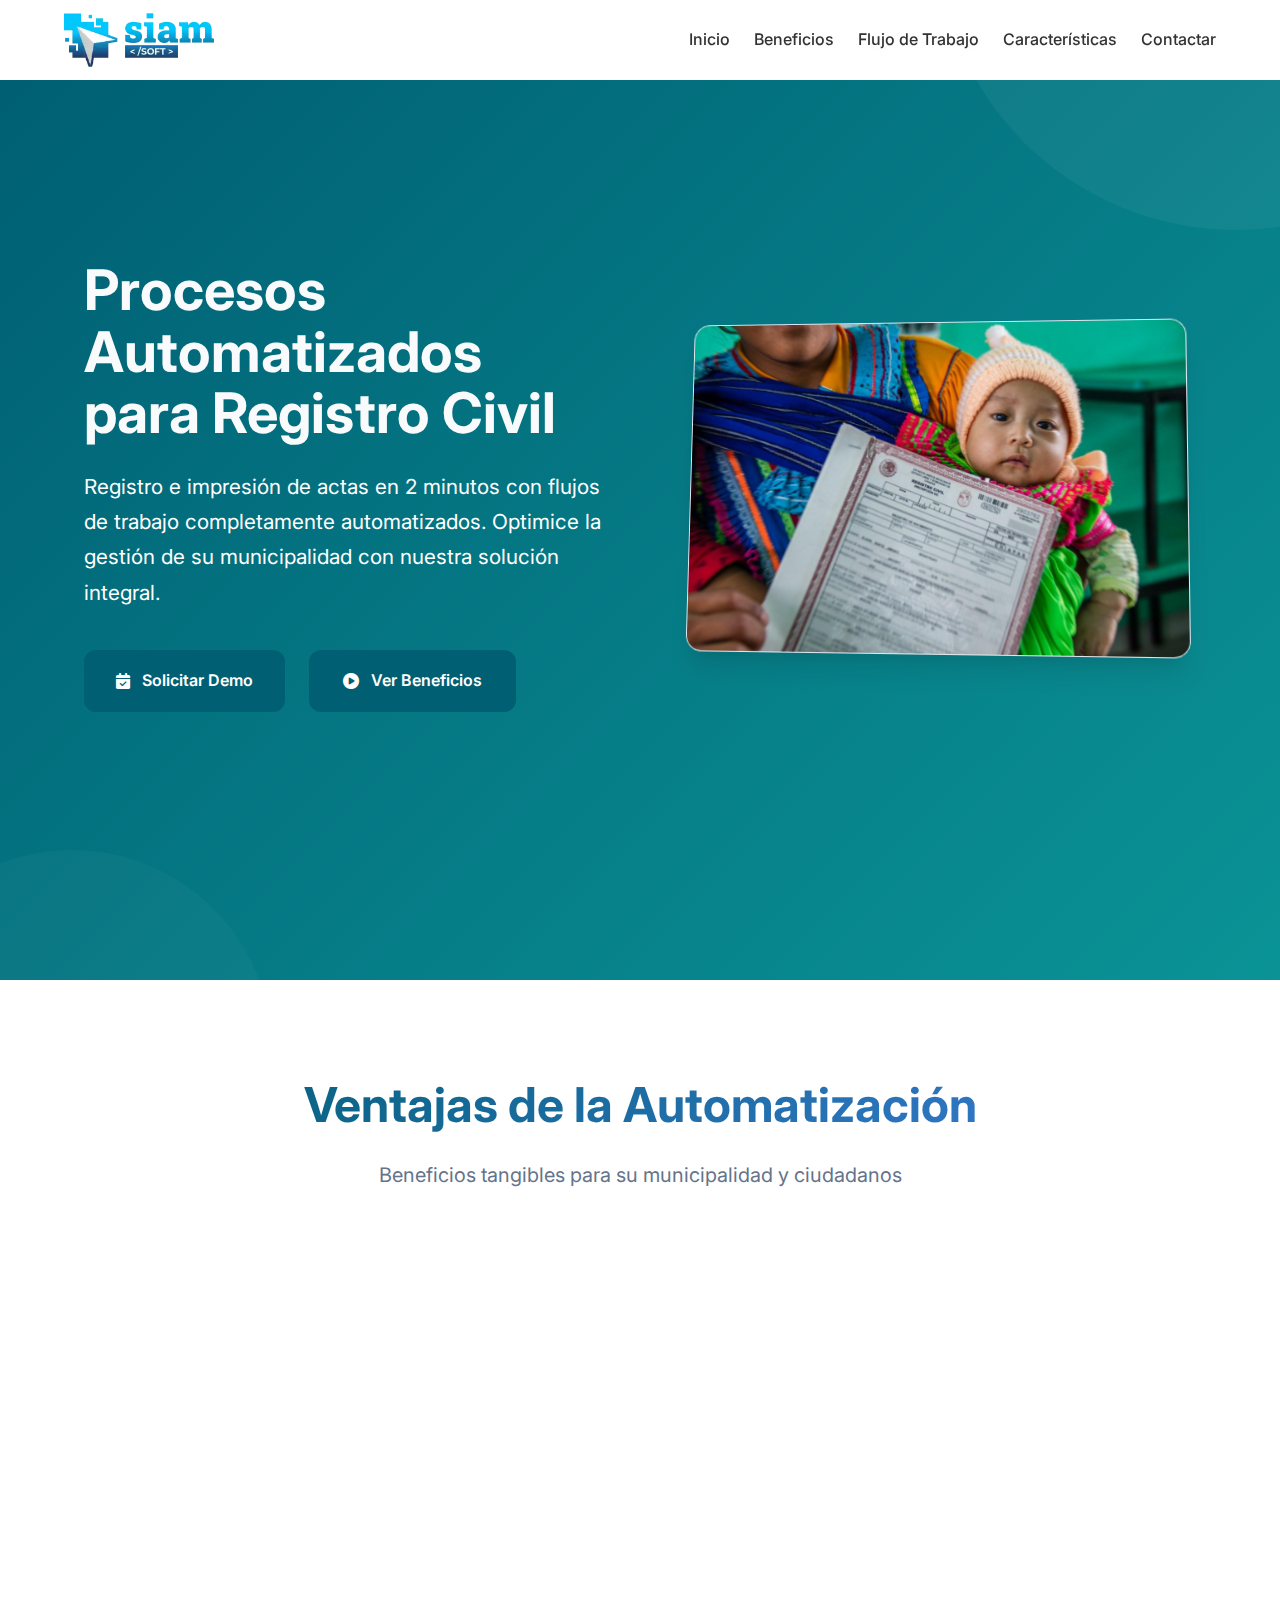
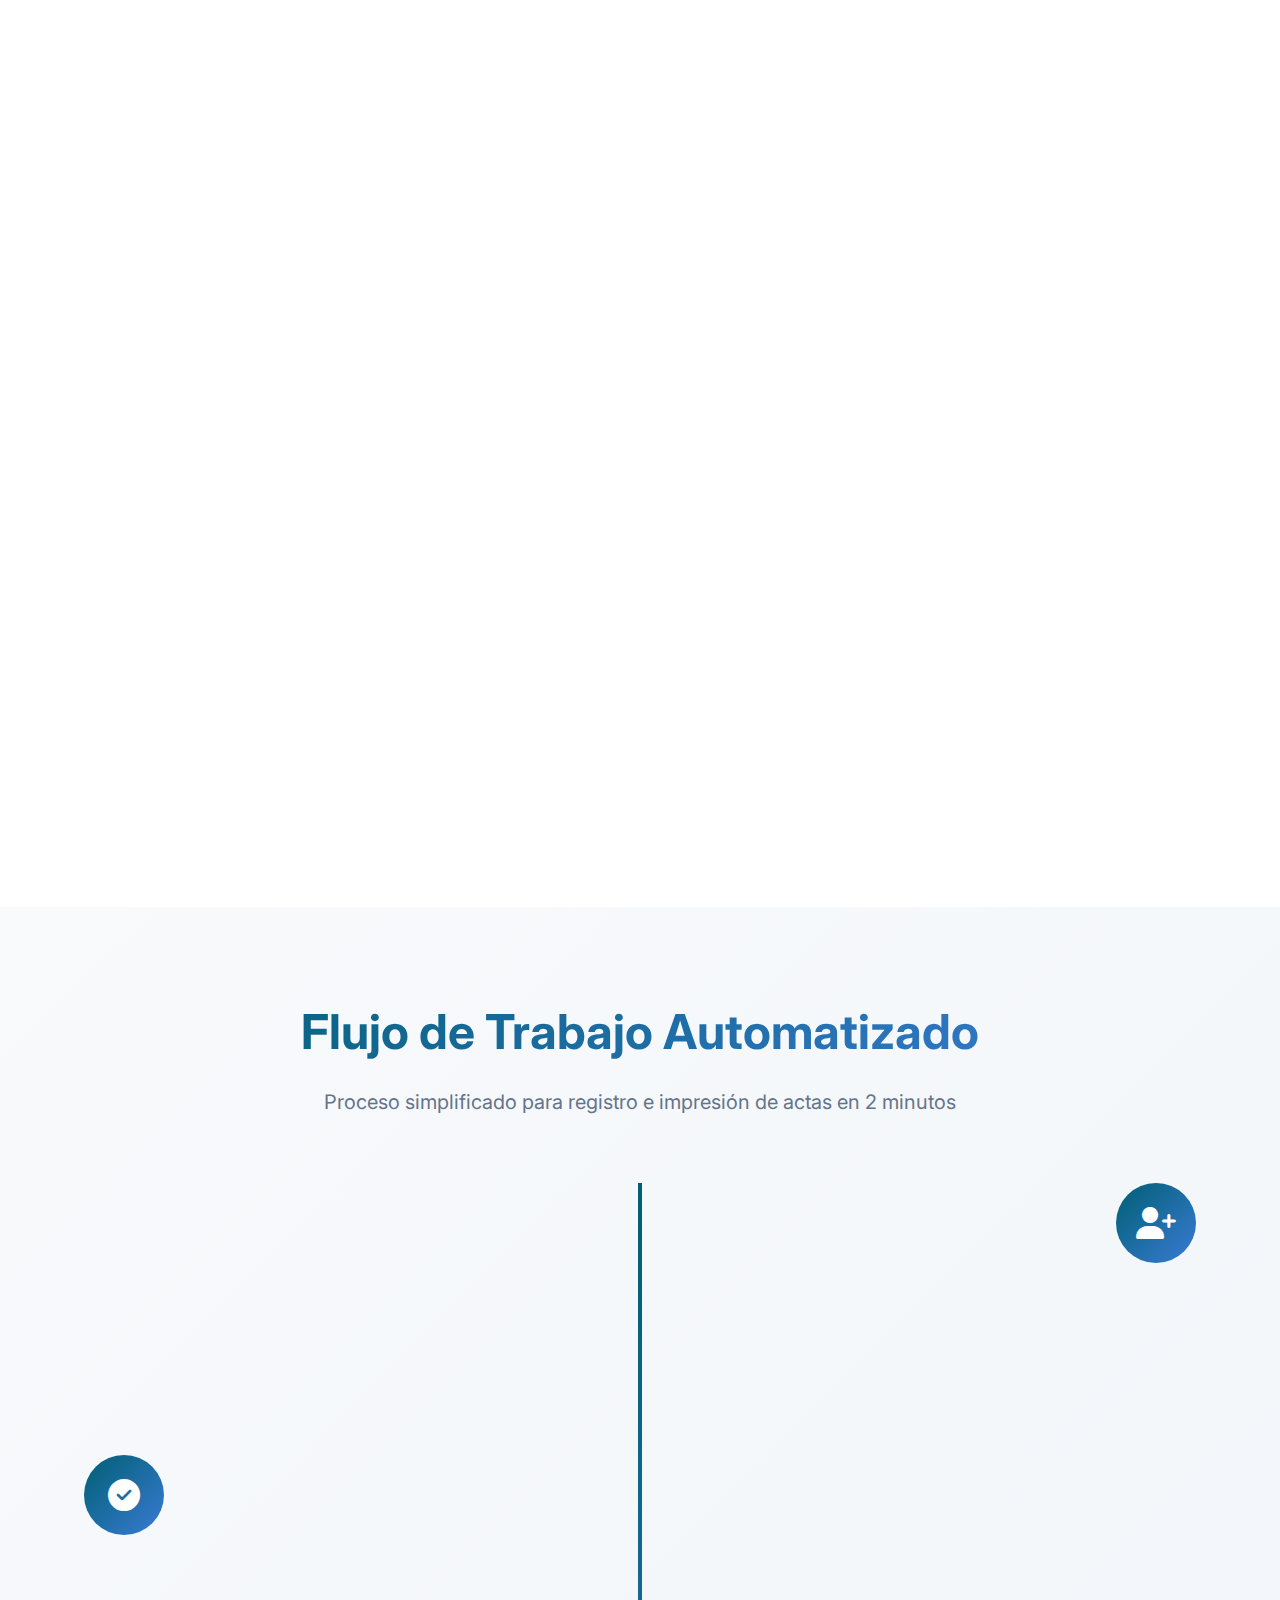
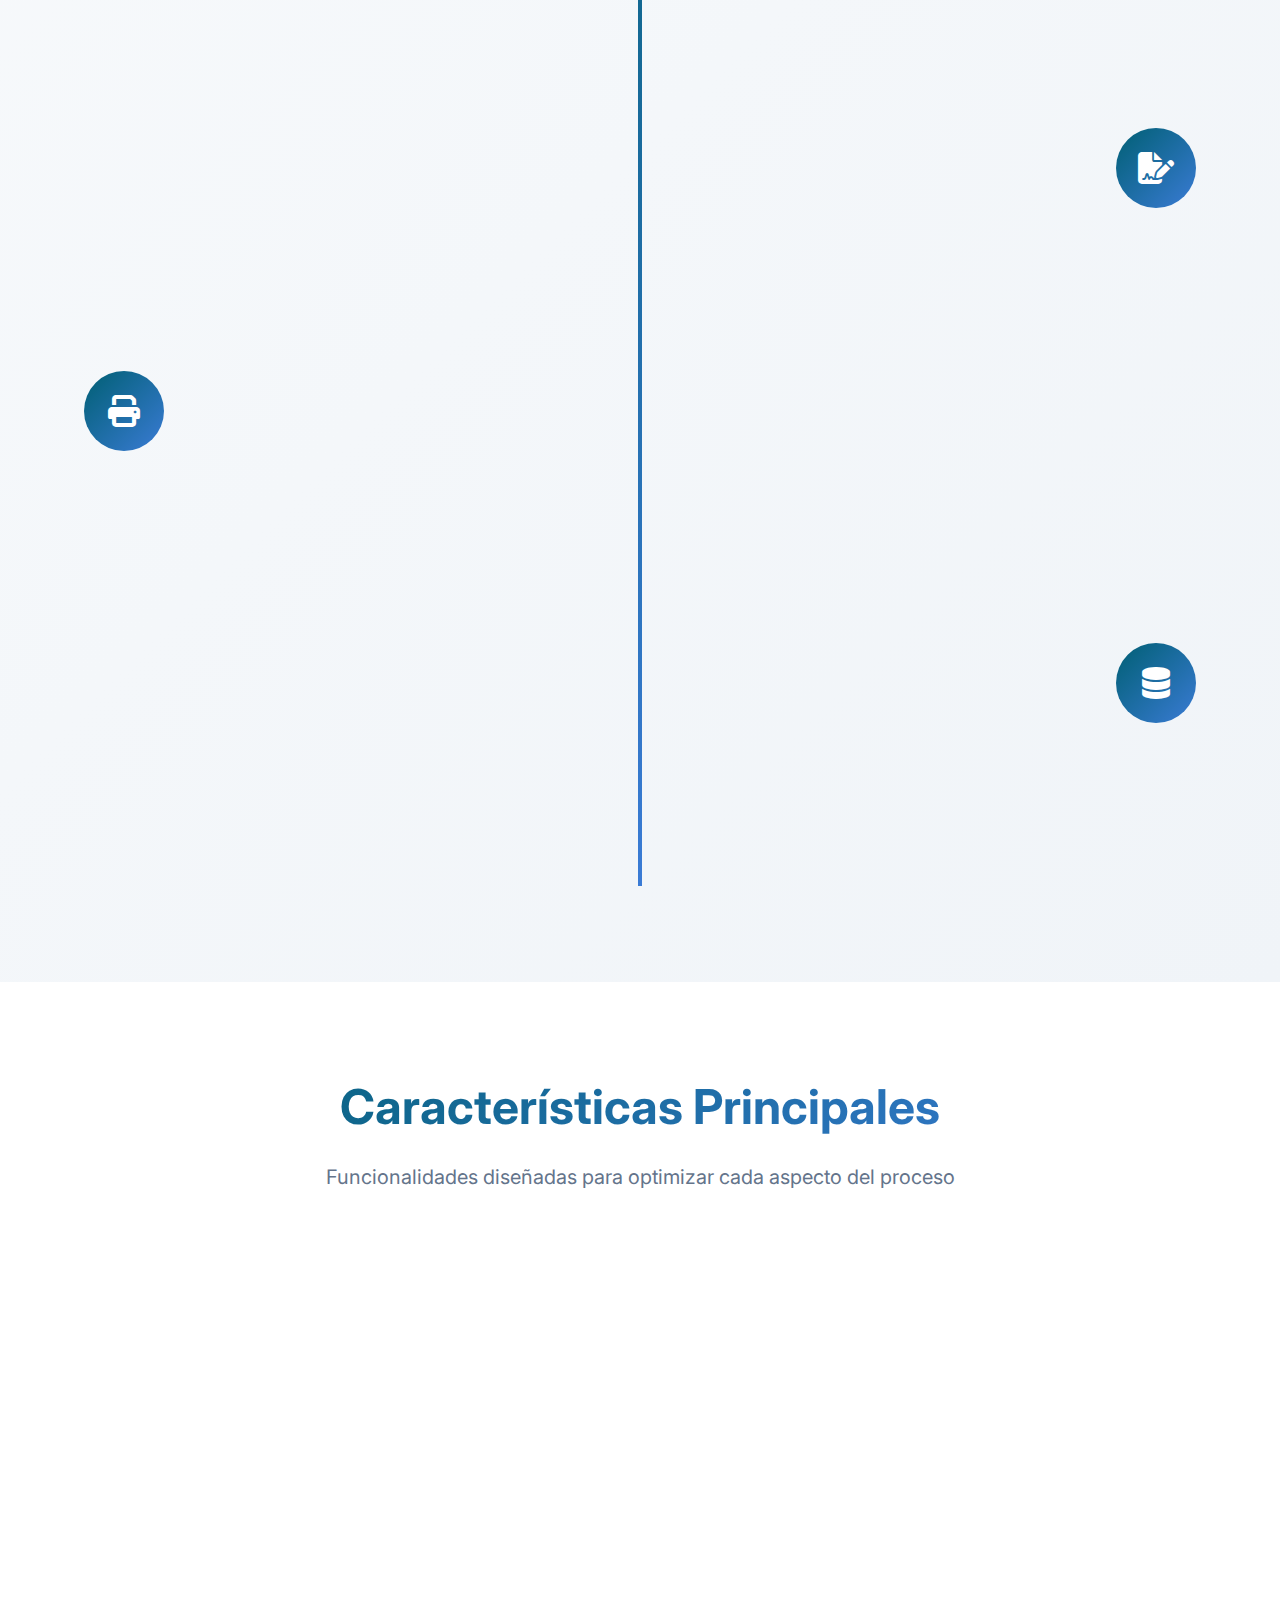
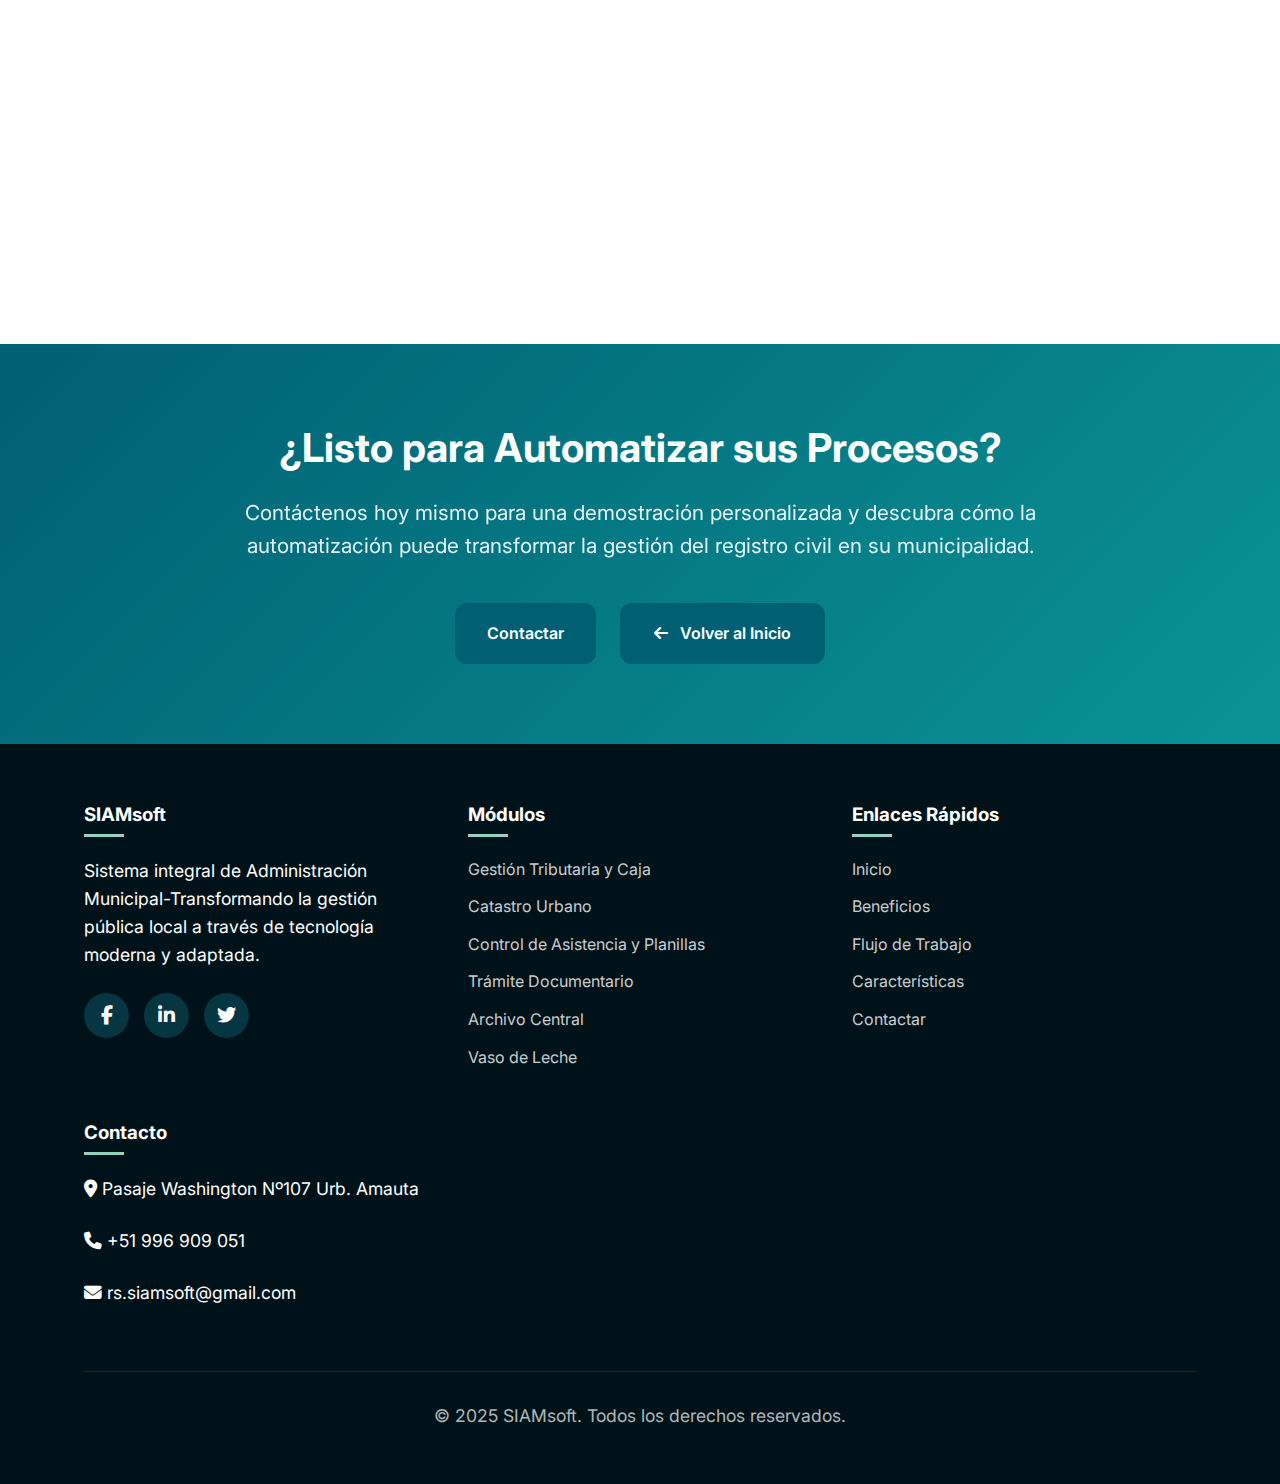
<file: proyecto4/procesos-automatizados.html>
<!DOCTYPE html>
<html lang="es">
  <head>
    <meta charset="UTF-8" />
    <meta name="viewport" content="width=device-width, initial-scale=1.0" />
    <title>
      Procesos Automatizados - Sistema de Registro Civil | SIAMSoft 2025
    </title>
    <link
      rel="stylesheet"
      href="https://cdnjs.cloudflare.com/ajax/libs/font-awesome/6.4.0/css/all.min.css"
    />
    <link
      href="https://fonts.googleapis.com/css2?family=Inter:wght@300;400;500;600;700&display=swap"
      rel="stylesheet"
    />
    <link
      href="assets/index/icono/mainico.png"
      rel="shortcut icon"
      type="image/png"
    />
    <style>
      /* ============================================= */
      /* VARIABLES Y CONFIGURACIÓN GLOBAL */
      /* ============================================= */
      :root {
        --primary: #005f73;
        --primary-dark: #004494;
        --primary-light: #3a7bd5;
        --secondary: #0a9396;
        --accent: #94d2bd;
        --dark: #001219;
        --light: #f8fafc;
        --white: #ffffff;
        --red-accent: #ff0000;
        --gray: #64748b;
        --light-gray: #e2e8f0;
        --border: #cbd5e1;
        --text-color: #334155;
        --shadow-sm: 0 1px 2px 0 rgba(0, 0, 0, 0.05);
        --shadow-md: 0 4px 6px -1px rgba(0, 0, 0, 0.1),
          0 2px 4px -1px rgba(0, 0, 0, 0.06);
        --shadow-lg: 0 10px 15px -3px rgba(0, 0, 0, 0.1),
          0 4px 6px -2px rgba(0, 0, 0, 0.05);
        --shadow-xl: 0 20px 25px -5px rgba(0, 0, 0, 0.1),
          0 10px 10px -5px rgba(0, 0, 0, 0.04);
        --transition: all 0.3s cubic-bezier(0.4, 0, 0.2, 1);
        --radius: 12px;
        --radius-lg: 16px;
        --gradient: linear-gradient(
          135deg,
          var(--primary) 0%,
          var(--primary-light) 100%
        );
        --gradient-dark: linear-gradient(
          135deg,
          var(--primary-dark) 0%,
          var(--primary) 100%
        );
      }

      * {
        margin: 0;
        padding: 0;
        box-sizing: border-box;
      }

      html {
        scroll-behavior: smooth;
      }

      body {
        font-family: "Inter", sans-serif;
        color: var(--text-color);
        line-height: 1.6;
        background-color: var(--white);
        overflow-x: hidden;
        font-weight: 400;
      }

      p {
        margin-bottom: 1.5rem;
        font-size: 1.1rem;
      }

      a {
        text-decoration: none;
      }

      h2,
      h3,
      h4,
      h5,
      h6 {
        font-weight: 700;
        line-height: 1.2;
        color: var(--dark);
      }

      .container {
        width: 90%;
        max-width: 1280px;
        margin: 0 auto;
        padding: 0 20px;
      }

      section {
        padding: 6rem 0;
      }

      /* ============================================= */
      /* COMPONENTES REUTILIZABLES */
      /* ============================================= */
      .btn {
        display: inline-flex;
        align-items: center;
        gap: 0.75rem;
        background: var(--primary);
        color: white;
        padding: 1rem 2rem;
        border-radius: var(--radius);
        text-decoration: none;
        font-weight: 600;
        transition: var(--transition);
        border: none;
        cursor: pointer;
        font-size: 1rem;
        position: relative;
        overflow: hidden;
      }

      .btn:before {
        content: "";
        position: absolute;
        top: 0;
        left: -100%;
        width: 100%;
        height: 100%;
        background: linear-gradient(
          90deg,
          transparent,
          rgba(255, 255, 255, 0.2),
          transparent
        );
        transition: var(--transition);
      }

      .btn:hover:before {
        left: 100%;
      }

      .btn:hover {
        transform: translateY(-2px);
        box-shadow: var(--shadow-lg);
      }

      .btn-outline {
        background: var(--primary);
        border: 2px solid var(--primary);
        color: var(--white);
      }

      .btn-outline:hover {
        background: var(--primary);
        color: white;
      }

      .section-title {
        text-align: center;
        margin-bottom: 4rem;
      }

      .section-title h2 {
        font-size: 3rem;
        margin-bottom: 1.5rem;
        background: var(--gradient);
        -webkit-background-clip: text;
        -webkit-text-fill-color: transparent;
        background-clip: text;
      }

      .section-title p {
        color: var(--gray);
        font-size: 1.25rem;
        max-width: 700px;
        margin: 0 auto;
        line-height: 1.7;
      }

      /* ============================================= */
      /* BARRA SOCIAL LATERAL */
      /* ============================================= */
      .social-bar-container {
        position: fixed;
        left: 0;
        top: 50%;
        transform: translateY(-50%) translateX(-30px);
        z-index: 2000;
        opacity: 0;
        animation: fadeSlideInLeft 1s ease-out forwards;
        animation-delay: 0.4s;
      }

      .social-bar {
        display: flex;
        flex-direction: column;
      }

      .social-link {
        display: flex;
        flex-direction: column;
        align-items: center;
        justify-content: center;
        width: 50px;
        height: 50px;
        position: relative;
        transition: all 0.4s ease;
        text-decoration: none;
      }

      .social-link i {
        font-size: 20px;
        color: #fff;
        transition: transform 0.3s ease;
      }

      .social-text {
        position: absolute;
        left: 100%;
        top: 50%;
        transform: translateY(-50%);
        padding: 5px 10px;
        border-radius: 0 4px 4px 0;
        white-space: nowrap;
        font-size: 14px;
        font-weight: 500;
        color: #333;
        opacity: 0;
        pointer-events: none;
        transition: all 0.4s ease;
        margin-left: 55px;
      }

      .social-link:hover {
        width: 60px;
        border-top-right-radius: 20px;
        border-bottom-right-radius: 20px;
      }

      .social-link:hover i {
        transform: scale(1.2);
      }

      .social-link:hover .social-text {
        opacity: 1;
        margin-left: 10px;
      }

      .social-facebook {
        background-color: #1877f2;
      }
      .social-tiktok {
        background-color: #000000;
      }
      .social-twitter {
        background-color: #1da1f2;
      }
      .social-youtube {
        background-color: #ff0000;
      }
      .social-web {
        background-color: #4caf50;
      }

      @keyframes fadeSlideInLeft {
        from {
          transform: translateY(-50%) translateX(-40px);
          opacity: 0;
          filter: blur(5px);
        }
        to {
          transform: translateY(-50%) translateX(0);
          opacity: 1;
          filter: blur(0);
        }
      }

      /* ============================================= */
      /* BARRA DE NAVEGACIÓN */
      /* ============================================= */
      .navbar {
        position: fixed;
        top: 0;
        left: 0;
        width: 100%;
        padding: 1rem 5%;
        display: flex;
        justify-content: space-between;
        align-items: center;
        transition: all 0.5s ease;
        z-index: 1000;
        background-color: rgba(255, 255, 255, 0.9);
        backdrop-filter: blur(10px);
        -webkit-backdrop-filter: blur(10px);
        border-radius: 0px 0px 40px 40px;
        height: 80px;
      }

      .navbar.scrolled {
        background-color: rgba(255, 255, 255, 0.8);
        box-shadow: 0 5px 20px rgba(0, 0, 0, 0.2);
        padding: 0.8rem 5%;
      }

      .logo-container {
        display: flex;
        align-items: center;
        text-decoration: none;
      }

      .logo-img {
        width: 150px;
        height: auto;
        transition: all 0.3s ease;
      }

      .logo-img:hover {
        transform: scale(1.05);
      }

      .nav-links {
        display: flex;
        list-style: none;
      }

      .nav-links li {
        margin-left: 1.5rem;
      }

      .nav-links a {
        color: rgb(51, 50, 50);
        text-decoration: none;
        font-weight: 500;
        font-size: 1rem;
        transition: all 0.3s ease;
        position: relative;
        padding: 0.5rem 0;
        text-shadow: 1px 1px 3px rgba(250, 247, 247, 0.5);
      }

      .nav-links a::after {
        content: "";
        position: absolute;
        width: 0;
        height: 2px;
        background: rgb(14, 12, 12);
        bottom: 0;
        left: 0;
        transition: width 0.3s ease;
      }

      .nav-links a:hover::after {
        width: 100%;
      }

      .hamburger-menu {
        display: none;
        flex-direction: column;
        justify-content: space-between;
        width: 30px;
        height: 21px;
        cursor: pointer;
        z-index: 1000;
      }

      .hamburger-menu .bar {
        height: 3px;
        width: 100%;
        background-color: #333;
        border-radius: 10px;
        transition: all 0.3s ease;
      }

      .hamburger-menu.active .bar:nth-child(1) {
        transform: translateY(9px) rotate(45deg);
      }

      .hamburger-menu.active .bar:nth-child(2) {
        opacity: 0;
      }

      .hamburger-menu.active .bar:nth-child(3) {
        transform: translateY(-9px) rotate(-45deg);
      }

      /* ============================================= */
      /* HERO SECTION ESPECIALIZADO */
      /* ============================================= */
      .hero-process {
        background: linear-gradient(135deg, #005f73 0%, #0a9396 100%);
        padding: 180px 0 100px;
        margin-top: 80px;
        position: relative;
        overflow: hidden;
        color: white;
        height: 100vh;
      }

      .hero-process:before {
        content: "";
        position: absolute;
        top: -50%;
        right: -20%;
        width: 600px;
        height: 600px;
        background: rgba(255, 255, 255, 0.05);
        border-radius: 50%;
        animation: float 6s ease-in-out infinite;
      }

      .hero-process:after {
        content: "";
        position: absolute;
        bottom: -30%;
        left: -10%;
        width: 400px;
        height: 400px;
        background: rgba(255, 255, 255, 0.03);
        border-radius: 50%;
        animation: float 8s ease-in-out infinite reverse;
      }

      @keyframes float {
        0%,
        100% {
          transform: translateY(0) rotate(0deg);
        }
        50% {
          transform: translateY(-20px) rotate(180deg);
        }
      }

      .hero-content {
        display: grid;
        grid-template-columns: 1fr 1fr;
        gap: 4rem;
        align-items: center;
        position: relative;
        z-index: 2;
      }

      .hero-text h1 {
        font-size: 3.5rem;
        margin-bottom: 1.5rem;
        line-height: 1.1;
        color: var(--light);
      }

      .hero-text p {
        font-size: 1.3rem;
        margin-bottom: 2.5rem;
        color: var(--white);
        line-height: 1.7;
      }

      .hero-actions {
        display: flex;
        flex-wrap: wrap;
        gap: 1.5rem;
      }

      .hero-visual {
        display: flex;
        justify-content: center;
        align-items: center;
      }

      .process-preview {
        background: var(--white);
        border-radius: var(--radius-lg);
        box-shadow: var(--shadow-xl);
        overflow: hidden;
        width: 100%;
        max-width: 500px;
        border: 1px solid var(--light-gray);
        transform: perspective(1000px) rotateY(-5deg) rotateX(5deg);
        transition: var(--transition);
        position: relative;
      }

      .process-preview:hover {
        transform: perspective(1000px) rotateY(0) rotateX(0);
      }

      .process-image {
        width: 100%;
        height: auto;
        display: block;
      }

      /* ============================================= */
      /* BENEFITS SECTION */
      /* ============================================= */
      .benefits {
        background: var(--white);
      }

      .benefits-grid {
        display: grid;
        grid-template-columns: repeat(auto-fit, minmax(350px, 1fr));
        gap: 2.5rem;
      }

      .benefit-card {
        background: var(--white);
        border-radius: var(--radius-lg);
        padding: 3rem 2.5rem;
        box-shadow: var(--shadow-md);
        transition: var(--transition);
        border: 1px solid var(--light-gray);
        position: relative;
        overflow: hidden;
        display: flex;
        flex-direction: column;
        align-items: center;
        text-align: center;
      }

      .benefit-card:before {
        content: "";
        position: absolute;
        top: 0;
        left: 0;
        width: 4px;
        height: 0;
        background: var(--gradient);
        transition: var(--transition);
      }

      .benefit-card:hover:before {
        height: 100%;
      }

      .benefit-card:hover {
        transform: translateY(-8px);
        box-shadow: var(--shadow-xl);
      }

      .benefit-icon {
        width: 80px;
        height: 80px;
        background: linear-gradient(
          135deg,
          rgba(0, 86, 179, 0.1) 0%,
          rgba(10, 147, 150, 0.1) 100%
        );
        border-radius: 20px;
        display: flex;
        align-items: center;
        justify-content: center;
        margin: 0 auto 2rem;
        color: var(--primary);
        font-size: 2rem;
        transition: var(--transition);
        position: relative;
      }

      .benefit-card:hover .benefit-icon {
        background: var(--gradient);
        color: white;
        transform: scale(1.1);
      }

      .benefit-card h3 {
        font-size: 1.5rem;
        margin-bottom: 1rem;
      }

      .benefit-card p {
        color: var(--gray);
        margin-bottom: 1.5rem;
        line-height: 1.7;
        flex-grow: 1;
      }

      /* ============================================= */
      /* PROCESS FLOW SECTION */
      /* ============================================= */
      .process-flow {
        background: linear-gradient(135deg, var(--light) 0%, #f0f4f8 100%);
      }

      .flow-container {
        display: flex;
        flex-direction: column;
        align-items: center;
        position: relative;
      }

      .flow-line {
        position: absolute;
        left: 50%;
        top: 0;
        bottom: 0;
        width: 4px;
        background: var(--gradient);
        transform: translateX(-50%);
        z-index: 1;
      }

      .flow-step {
        display: flex;
        width: 100%;
        margin-bottom: 4rem;
        position: relative;
        z-index: 2;
      }

      .flow-step:nth-child(odd) {
        flex-direction: row;
      }

      .flow-step:nth-child(even) {
        flex-direction: row-reverse;
      }

      .flow-content {
        flex: 1;
        padding: 2.5rem;
        background: var(--white);
        border-radius: var(--radius-lg);
        box-shadow: var(--shadow-md);
        transition: var(--transition);
      }

      .flow-content:hover {
        transform: translateY(-5px);
        box-shadow: var(--shadow-lg);
      }

      .flow-icon {
        width: 80px;
        height: 80px;
        background: var(--gradient);
        border-radius: 50%;
        display: flex;
        align-items: center;
        justify-content: center;
        color: white;
        font-size: 2rem;
        margin: 0 auto;
        position: relative;
        z-index: 3;
      }

      .flow-step:nth-child(odd) .flow-icon {
        margin-right: 2rem;
      }

      .flow-step:nth-child(even) .flow-icon {
        margin-left: 2rem;
      }

      .flow-content h3 {
        font-size: 1.5rem;
        margin-bottom: 1rem;
        color: var(--dark);
      }

      .flow-content p {
        color: var(--gray);
        line-height: 1.7;
      }

      /* ============================================= */
      /* FEATURES SECTION */
      /* ============================================= */
      .features {
        background: var(--white);
      }

      .features-grid {
        display: grid;
        grid-template-columns: repeat(auto-fit, minmax(300px, 1fr));
        gap: 2rem;
      }

      .feature-item {
        text-align: center;
        padding: 2rem;
        background: var(--white);
        border-radius: var(--radius);
        box-shadow: var(--shadow-md);
        transition: var(--transition);
      }

      .feature-item:hover {
        transform: translateY(-5px);
        box-shadow: var(--shadow-lg);
      }

      .feature-icon {
        width: 70px;
        height: 70px;
        margin: 0 auto 1.5rem;
        background: var(--gradient);
        border-radius: 50%;
        display: flex;
        align-items: center;
        justify-content: center;
        color: white;
        font-size: 1.8rem;
      }

      .feature-item h3 {
        font-size: 1.3rem;
        margin-bottom: 1rem;
      }

      /* ============================================= */
      /* CTA SECTION */
      /* ============================================= */
      .cta-section {
        background: linear-gradient(135deg, #005f73 0%, #0a9396 100%);
        color: white;
        text-align: center;
        padding: 80px 0;
      }

      .cta-content {
        max-width: 800px;
        margin: 0 auto;
      }

      .cta-content h2 {
        font-size: 2.5rem;
        margin-bottom: 1.5rem;
        color: white;
      }

      .cta-content p {
        font-size: 1.3rem;
        margin-bottom: 2.5rem;
        opacity: 0.9;
      }

      .cta-buttons {
        display: flex;
        justify-content: center;
        gap: 1.5rem;
        flex-wrap: wrap;
      }

      /* ============================================= */
      /* FOOTER */
      /* ============================================= */
      footer {
        background: var(--dark);
        color: white;
        padding: 60px 0 30px;
      }

      .footer-content {
        display: flex;
        justify-content: space-between;
        flex-wrap: wrap;
        gap: 40px;
        margin-bottom: 40px;
      }

      .footer-column {
        flex: 1;
        min-width: 250px;
      }

      .footer-column h3 {
        color: white;
        margin-bottom: 20px;
        position: relative;
        padding-bottom: 10px;
      }

      .footer-column h3:after {
        content: "";
        position: absolute;
        bottom: 0;
        left: 0;
        width: 40px;
        height: 3px;
        background: var(--accent);
      }

      .footer-links {
        list-style: none;
      }

      .footer-links li {
        margin-bottom: 12px;
      }

      .footer-links a {
        color: rgba(255, 255, 255, 0.8);
        text-decoration: none;
        transition: var(--transition);
      }

      .footer-links a:hover {
        color: white;
        padding-left: 5px;
      }

      .footer-bottom {
        text-align: center;
        padding-top: 30px;
        border-top: 1px solid rgba(255, 255, 255, 0.1);
        color: rgba(255, 255, 255, 0.7);
      }

      .footer-social-links {
        display: flex;
        gap: 15px;
        margin-top: 20px;
      }

      .footer-social-links a {
        display: flex;
        justify-content: center;
        align-items: center;
        width: 45px;
        height: 45px;
        background-color: rgba(29, 201, 231, 0.2);
        border-radius: 50%;
        color: white;
        transition: all 0.3s ease;
        font-size: 1.2rem;
      }

      .footer-social-links a:hover {
        background-color: var(--primary);
        color: var(--white);
        transform: translateY(-3px);
      }

      /* ============================================= */
      /* RESPONSIVE DESIGN */
      /* ============================================= */
      @media (max-width: 1200px) {
        .hero-text h1 {
          font-size: 2.5rem;
        }

        .container {
          max-width: 1140px;
        }

        .benefits-grid {
          grid-template-columns: repeat(auto-fit, minmax(300px, 1fr));
        }
      }

      @media (max-width: 992px) {
        .hero-content {
          grid-template-columns: 1fr;
          text-align: center;
          gap: 2rem;
        }

        .hero-text {
          order: 1;
        }

        .hero-visual {
          order: 0;
          margin-bottom: 2rem;
        }

        .nav-links {
          position: fixed;
          top: 0;
          right: -100%;
          width: 70%;
          height: 100vh;
          background: rgba(0, 0, 0, 0.95);
          backdrop-filter: blur(10px);
          flex-direction: column;
          justify-content: center;
          align-items: center;
          transition: right 0.5s ease;
          z-index: 999;
          display: flex !important;
        }

        .nav-links.active {
          right: 0;
        }

        .nav-links li {
          margin: 1.5rem 0;
        }

        .nav-links a {
          font-size: 1.2rem;
          color: white;
          padding: 0.5rem 1rem;
        }

        .hamburger-menu {
          display: flex;
        }

        .hero-actions {
          justify-content: center;
        }

        .benefits-grid {
          grid-template-columns: 1fr;
        }

        .features-grid {
          grid-template-columns: repeat(auto-fit, minmax(250px, 1fr));
        }
      }

      @media (max-width: 768px) {
        .navbar {
          padding: 0.8rem 5%;
          height: 70px;
        }

        .hero-process {
          padding: 140px 0 60px;
          margin-top: 70px;
          min-height: auto;
          height: auto;
        }

        .hero-text h1 {
          font-size: 2rem;
        }

        .hero-text p {
          font-size: 1.1rem;
        }

        .section-title h2 {
          font-size: 2rem;
        }

        .section-title p {
          font-size: 1.1rem;
        }

        .cta-buttons {
          flex-direction: column;
          align-items: center;
          gap: 1rem;
        }

        .benefit-card {
          padding: 2rem 1.5rem;
        }

        .benefit-icon {
          width: 70px;
          height: 70px;
          font-size: 1.8rem;
        }

        .flow-step {
          flex-direction: column !important;
          align-items: center;
          text-align: center;
          margin-bottom: 3rem;
        }

        .flow-icon {
          margin: 0 auto 1.5rem !important;
          width: 70px;
          height: 70px;
          font-size: 1.8rem;
        }

        .flow-content {
          padding: 2rem 1.5rem;
          width: 100%;
        }

        .flow-line {
          display: none;
        }

        .feature-item {
          padding: 1.5rem;
        }

        .feature-icon {
          width: 60px;
          height: 60px;
          font-size: 1.5rem;
        }

        .social-bar-container {
          top: auto;
          bottom: 80px;
          left: 50%;
          transform: translateX(-50%) translateY(100px);
          animation: fadeSlideInBottom 1s ease-out forwards;
          animation-delay: 0.4s;
        }

        .social-bar {
          flex-direction: row;
          border-radius: 12px 12px 0 0;
          width: max-content;
          max-width: 100vw;
          overflow-x: auto;
          -webkit-overflow-scrolling: touch;
          background: rgba(255, 255, 255, 0.1);
          backdrop-filter: blur(10px);
          padding: 5px;
        }

        .social-link {
          width: 45px;
          height: 45px;
          flex-shrink: 0;
        }

        .social-link:hover {
          width: 45px;
          height: 55px;
          border-radius: 0;
        }

        .social-text {
          position: fixed;
          left: 50%;
          top: auto;
          bottom: 130px;
          transform: translateX(-50%);
          background-color: rgba(0, 0, 0, 0.8);
          color: white;
          padding: 8px 12px;
          border-radius: 6px;
          font-size: 12px;
          margin-left: 0;
          white-space: nowrap;
          z-index: 2001;
        }

        .social-link:hover .social-text {
          opacity: 1;
          margin-left: 0;
        }
        @keyframes fadeSlideInBottom {
          from {
            transform: translateX(-50%) translateY(100px);
            opacity: 0;
            filter: blur(5px);
          }
          to {
            transform: translateX(-50%) translateY(0);
            opacity: 1;
            filter: blur(0);
          }
        }

        /* Ajustes para el footer en móviles */
        .footer-content {
          flex-direction: column;
          gap: 30px;
        }

        .footer-column {
          min-width: 100%;
          text-align: center;
        }

        .footer-column h3:after {
          left: 50%;
          transform: translateX(-50%);
        }

        .footer-social-links {
          justify-content: center;
        }
      }

      /* Móviles pequeños */
      @media (max-width: 480px) {
        section {
          padding: 4rem 0;
        }

        .hero-process {
          padding: 120px 0 40px;
        }

        .hero-text h1 {
          font-size: 1.8rem;
        }

        .hero-text p {
          font-size: 1rem;
        }

        .section-title h2 {
          font-size: 1.8rem;
        }

        .section-title p {
          font-size: 1rem;
        }

        .benefit-card,
        .flow-content,
        .feature-item {
          padding: 1.5rem 1rem;
        }

        .benefit-icon,
        .flow-icon {
          width: 60px;
          height: 60px;
          font-size: 1.5rem;
          margin-bottom: 1.5rem;
        }

        .cta-content h2 {
          font-size: 1.8rem;
        }

        .cta-content p {
          font-size: 1rem;
        }

        .btn {
          padding: 0.8rem 1.5rem;
          font-size: 0.9rem;
          width: 100%;
          justify-content: center;
        }

        .hero-actions {
          flex-direction: column;
        }

        .process-preview {
          max-width: 300px;
          transform: none;
        }

        .features-grid {
          grid-template-columns: 1fr;
          gap: 1.5rem;
        }

        .flow-step {
          margin-bottom: 2rem;
        }
      }

      /* Pantallas muy pequeñas */
      @media (max-width: 360px) {
        .hero-text h1 {
          font-size: 1.6rem;
        }

        .benefits-grid {
          grid-template-columns: 1fr;
        }

        .btn {
          padding: 0.7rem 1.2rem;
          font-size: 0.85rem;
        }

        .social-bar {
          padding: 5px;
        }

        .social-link {
          width: 40px;
          height: 40px;
        }

        .social-link i {
          font-size: 16px;
        }

        .section-title {
          margin-bottom: 3rem;
        }

        .section-title h2 {
          font-size: 1.6rem;
        }
      }

      /* Ajustes específicos para tablets en landscape */
      @media (max-width: 992px) and (orientation: landscape) {
        .hero-process {
          padding: 120px 0 60px;
          min-height: auto;
        }

        .nav-links {
          overflow-y: auto;
        }

        .hero-content {
          gap: 2rem;
        }
      }

      /* Ajustes para alta resolución */
      @media (min-width: 1400px) {
        .container {
          max-width: 1320px;
        }

        .hero-text h1 {
          font-size: 4rem;
        }
      }
    </style>
  </head>
  <body>
    <!-- ========== BARRA SOCIAL IZQUIERDA ========== -->
    <div class="social-bar-container">
      <div class="social-bar">
        <a
          href="https://www.facebook.com/SIAMSoftSftwareparamunicipalidades/"
          target="_blank"
          class="social-link social-facebook"
        >
          <i class="fab fa-facebook-f"></i>
          <span class="social-text">Facebook</span>
        </a>
        <a
          href="https://www.tiktok.com/@siamsoft_peru"
          target="_blank"
          class="social-link social-tiktok"
        >
          <i class="fab fa-tiktok"></i>
          <span class="social-text">TikTok</span>
        </a>
        <a
          href="https://x.com/siamsoft"
          target="_blank"
          class="social-link social-twitter"
        >
          <i class="fab fa-twitter"></i>
          <span class="social-text">Twitter</span>
        </a>
        <a
          href="https://www.youtube.com/@siamsoft"
          target="_blank"
          class="social-link social-youtube"
        >
          <i class="fab fa-youtube"></i>
          <span class="social-text">YouTube</span>
        </a>
        <a
          href="https://franklindevs.github.io/Pagina-Web-Principal-SIAMsoft/"
          target="_blank"
          class="social-link social-web"
          ><i class="fas fa-globe"></i>
          <span class="social-text">Web</span>
        </a>
      </div>
    </div>

    <!-- ========== BARRA DE NAVEGACIÓN ========== -->
    <nav class="navbar" id="navbar">
      <a href="index.html" class="logo-container">
        <img
          src="assets/index/imagenes/logo_azul.png"
          width="150px"
          alt="Siam Logo"
          class="logo-img"
        />
      </a>

      <ul class="nav-links" id="nav-links">
        <li><a href="">Inicio</a></li>
        <li><a href="#beneficios">Beneficios</a></li>
        <li><a href="#flujo">Flujo de Trabajo</a></li>
        <li><a href="#caracteristicas">Características</a></li>
        <li><a href="#contactar">Contactar</a></li>
      </ul>

      <div class="hamburger-menu" id="hamburger-menu">
        <div class="bar"></div>
        <div class="bar"></div>
        <div class="bar"></div>
      </div>
    </nav>

    <!-- ========== HERO SECTION ESPECIALIZADO ========== -->
    <section class="hero-process" id="">
      <div class="container hero-content">
        <div class="hero-text">
          <h1>Procesos Automatizados para Registro Civil</h1>
          <p>
            Registro e impresión de actas en 2 minutos con flujos de trabajo
            completamente automatizados. Optimice la gestión de su municipalidad
            con nuestra solución integral.
          </p>
          <div class="hero-actions">
            <a
              href="https://wa.me/51996909051?text=Hola,%20deseo%20más%20información%20sobre%20los%20procesos%20automatizados"
              target="_blank"
              class="btn"
            >
              <i class="fas fa-calendar-check"></i> Solicitar Demo
            </a>
            <a href="#beneficios" class="btn btn-outline">
              <i class="fas fa-play-circle"></i> Ver Beneficios
            </a>
          </div>
        </div>
        <div class="hero-visual">
          <div class="process-preview">
            <img
              src="assets/index/hero/acta-nacimiento2.jpg"
              alt="Procesos Automatizados - Sistema de Registro Civil"
              class="process-image"
            />
          </div>
        </div>
      </div>
    </section>

    <!-- ========== BENEFITS SECTION ========== -->
    <section class="benefits" id="beneficios">
      <div class="container">
        <div class="section-title">
          <h2>Ventajas de la Automatización</h2>
          <p>Beneficios tangibles para su municipalidad y ciudadanos</p>
        </div>
        <div class="benefits-grid">
          <div class="benefit-card">
            <div class="benefit-icon">
              <i class="fas fa-bolt"></i>
            </div>
            <h3>Velocidad de Procesamiento</h3>
            <p>
              Registro e impresión de actas en solo 2 minutos, reduciendo
              tiempos de espera y mejorando la atención al ciudadano.
            </p>
          </div>
          <div class="benefit-card">
            <div class="benefit-icon">
              <i class="fas fa-shield-alt"></i>
            </div>
            <h3>Reducción de Errores</h3>
            <p>
              Eliminación de errores humanos con validaciones automáticas y
              flujos de trabajo estandarizados.
            </p>
          </div>
          <div class="benefit-card">
            <div class="benefit-icon">
              <i class="fas fa-chart-line"></i>
            </div>
            <h3>Eficiencia Operativa</h3>
            <p>
              Optimización del 80% en procesos administrativos, permitiendo
              atender más trámites con los mismos recursos.
            </p>
          </div>
          <div class="benefit-card">
            <div class="benefit-icon">
              <i class="fas fa-file-contract"></i>
            </div>
            <h3>Documentación Precisa</h3>
            <p>
              Generación automática de documentos con información validada y
              formatos estandarizados.
            </p>
          </div>
          <div class="benefit-card">
            <div class="benefit-icon">
              <i class="fas fa-sync-alt"></i>
            </div>
            <h3>Integración Total</h3>
            <p>
              Conexión perfecta con otros sistemas municipales y plataformas
              externas como RENIEC.
            </p>
          </div>
          <div class="benefit-card">
            <div class="benefit-icon">
              <i class="fas fa-users"></i>
            </div>
            <h3>Mejor Experiencia Ciudadana</h3>
            <p>
              Atención más rápida y confiable, mejorando la satisfacción de los
              usuarios y la imagen institucional.
            </p>
          </div>
        </div>
      </div>
    </section>

    <!-- ========== PROCESS FLOW SECTION ========== -->
    <section class="process-flow" id="flujo">
      <div class="container">
        <div class="section-title">
          <h2>Flujo de Trabajo Automatizado</h2>
          <p>
            Proceso simplificado para registro e impresión de actas en 2 minutos
          </p>
        </div>
        <div class="flow-container">
          <div class="flow-line"></div>

          <div class="flow-step">
            <div class="flow-icon">
              <i class="fas fa-user-plus"></i>
            </div>
            <div class="flow-content">
              <h3>Ingreso de Datos</h3>
              <p>
                Captura simplificada de información del ciudadano con validación
                en tiempo real y sugerencias automáticas para completar campos.
              </p>
            </div>
          </div>

          <div class="flow-step">
            <div class="flow-icon">
              <i class="fas fa-check-circle"></i>
            </div>
            <div class="flow-content">
              <h3>Validación Automática</h3>
              <p>
                Verificación instantánea de datos contra RENIEC y bases
                internas, con detección de duplicados y validación de
                requisitos.
              </p>
            </div>
          </div>

          <div class="flow-step">
            <div class="flow-icon">
              <i class="fas fa-file-signature"></i>
            </div>
            <div class="flow-content">
              <h3>Generación de Documentos</h3>
              <p>
                Creación automática de actas con numeración consecutiva,
                formatos predefinidos y firmas digitales integradas.
              </p>
            </div>
          </div>

          <div class="flow-step">
            <div class="flow-icon">
              <i class="fas fa-print"></i>
            </div>
            <div class="flow-content">
              <h3>Impresión Automática</h3>
              <p>
                Emisión inmediata de documentos en impresoras configuradas, con
                control de calidad y verificación de impresión.
              </p>
            </div>
          </div>

          <div class="flow-step">
            <div class="flow-icon">
              <i class="fas fa-database"></i>
            </div>
            <div class="flow-content">
              <h3>Almacenamiento Seguro</h3>
              <p>
                Archivado automático en repositorio digital con indexación para
                búsqueda rápida y respaldos programados.
              </p>
            </div>
          </div>
        </div>
      </div>
    </section>

    <!-- ========== FEATURES SECTION ========== -->
    <section class="features" id="caracteristicas">
      <div class="container">
        <div class="section-title">
          <h2>Características Principales</h2>
          <p>
            Funcionalidades diseñadas para optimizar cada aspecto del proceso
          </p>
        </div>
        <div class="features-grid">
          <div class="feature-item">
            <div class="feature-icon">
              <i class="fas fa-robot"></i>
            </div>
            <h3>Automatización Inteligente</h3>
            <p>Flujos de trabajo que se adaptan al tipo de trámite</p>
          </div>
          <div class="feature-item">
            <div class="feature-icon">
              <i class="fas fa-tachometer-alt"></i>
            </div>
            <h3>Panel de Control</h3>
            <p>Métricas en tiempo real del desempeño operativo</p>
          </div>
          <div class="feature-item">
            <div class="feature-icon">
              <i class="fas fa-bell"></i>
            </div>
            <h3>Alertas Automáticas</h3>
            <p>Notificaciones para trámites pendientes o errores</p>
          </div>
          <div class="feature-item">
            <div class="feature-icon">
              <i class="fas fa-history"></i>
            </div>
            <h3>Historial Completo</h3>
            <p>Seguimiento detallado de todos los procesos</p>
          </div>
          <div class="feature-item">
            <div class="feature-icon">
              <i class="fas fa-chart-bar"></i>
            </div>
            <h3>Reportes Automáticos</h3>
            <p>Generación programada de informes estadísticos</p>
          </div>
          <div class="feature-item">
            <div class="feature-icon">
              <i class="fas fa-cogs"></i>
            </div>
            <h3>Configuración Flexible</h3>
            <p>Personalización según necesidades específicas</p>
          </div>
        </div>
      </div>
    </section>

    <!-- ========== CTA SECTION ========== -->
    <section class="cta-section" id="contactar">
      <div class="container">
        <div class="cta-content">
          <h2>¿Listo para Automatizar sus Procesos?</h2>
          <p>
            Contáctenos hoy mismo para una demostración personalizada y descubra
            cómo la automatización puede transformar la gestión del registro
            civil en su municipalidad.
          </p>
          <div class="cta-buttons">
            <a
              href="https://wa.me/51996909051?text=Hola,%20deseo%20agendar%20una%20demostración%20de%20los%20procesos%20automatizados"
              target="_blank"
              class="btn"
            >
              Contactar
            </a>
            <a href="index.html" class="btn btn-outline">
              <i class="fas fa-arrow-left"></i> Volver al Inicio
            </a>
          </div>
        </div>
      </div>
    </section>

    <!------ PIE DE PAGINA (FOOTER) -->
    <footer>
      <div class="container">
        <div class="footer-content">
          <div class="footer-column">
            <h3>SIAMsoft</h3>
            <p>
              Sistema integral de Administración Municipal-Transformando la
              gestión pública local a través de tecnología moderna y adaptada.
            </p>
            <div class="footer-social-links">
              <a
                href="https://www.facebook.com/SIAMSoftSftwareparamunicipalidades/"
                target="_blank"
              >
                <i class="fab fa-facebook-f"></i>
              </a>
              <a
                href="https://www.linkedin.com/in/roberto-centeno-chicani-027a6612a/?originalSubdomain=pe"
                target="_blank"
              >
                <i class="fab fa-linkedin-in"></i>
              </a>
              <a href="https://x.com/siamsoft" target="_blank">
                <i class="fab fa-twitter"></i>
              </a>
            </div>
          </div>

          <div class="footer-column">
            <h3>Módulos</h3>
            <ul class="footer-links">
              <li>
                <a
                  href="https://nixi32.github.io/gestion_tributaria/pagina_siam/index.html"
                >
                  Gestión Tributaria y Caja
                </a>
              </li>
              <li>
                <a href="https://shisui9569.github.io/urbano/catastro/cat.html">
                  Catastro Urbano
                </a>
              </li>
              <li>
                <a
                  href="https://shisui9569.github.io/planilla/planillas/index.html"
                >
                  Control de Asistencia y Planillas
                </a>
              </li>
              <li>
                <a
                  href="https://franklindevs.github.io/Proyectos/tramite-documentario/index.html"
                >
                  Trámite Documentario
                </a>
              </li>
              <li><a href="#">Archivo Central</a></li>
              <li>
                <a
                  href="https://frankborda.github.io/Proyectos/vaso-leche/index.html"
                >
                  Vaso de Leche
                </a>
              </li>
            </ul>
          </div>

          <div class="footer-column">
            <h3>Enlaces Rápidos</h3>
            <ul class="footer-links">
              <li><a href="index.html">Inicio</a></li>
              <li><a href="#beneficios">Beneficios</a></li>
              <li><a href="#flujo">Flujo de Trabajo</a></li>
              <li><a href="#caracteristicas">Características</a></li>
              <li><a href="#contactar">Contactar</a></li>
            </ul>
          </div>

          <div class="footer-column">
            <h3>Contacto</h3>
            <p>
              <i class="fas fa-map-marker-alt"></i> Pasaje Washington Nº107 Urb.
              Amauta
            </p>
            <p><i class="fas fa-phone"></i> +51 996 909 051</p>
            <p><i class="fas fa-envelope"></i> rs.siamsoft@gmail.com</p>
          </div>
        </div>

        <div class="footer-bottom">
          <p>&copy; 2025 SIAMsoft. Todos los derechos reservados.</p>
        </div>
      </div>
    </footer>

    <script>
      // =============================================
      // NAVBAR SCROLL EFFECT
      // =============================================
      window.addEventListener("scroll", function () {
        const navbar = document.getElementById("navbar");
        if (window.scrollY > 50) {
          navbar.classList.add("scrolled");
        } else {
          navbar.classList.remove("scrolled");
        }
      });

      // =============================================
      // MOBILE MENU TOGGLE 
      // =============================================
      const hamburgerMenu = document.getElementById("hamburger-menu");
      const navLinks = document.getElementById("nav-links");

      if (hamburgerMenu) {
        hamburgerMenu.addEventListener("click", () => {
          hamburgerMenu.classList.toggle("active");
          navLinks.classList.toggle("active");
        });
      }

      // Cerrar menú al hacer clic en un enlace
      document.querySelectorAll(".nav-links a").forEach((link) => {
        link.addEventListener("click", () => {
          hamburgerMenu.classList.remove("active");
          navLinks.classList.remove("active");
        });
      });

      // =============================================
      // SMOOTH SCROLLING
      // =============================================
      document.querySelectorAll('a[href^="#"]').forEach((anchor) => {
        anchor.addEventListener("click", function (e) {
          e.preventDefault();
          const target = document.querySelector(this.getAttribute("href"));
          if (target) {
            target.scrollIntoView({
              behavior: "smooth",
              block: "start",
            });

            // Close mobile menu if open
            if (window.innerWidth <= 768) {
              navLinks.classList.remove("active");
              hamburgerMenu.classList.remove("active");
            }
          }
        });
      });

      // =============================================
      // INTERSECTION OBSERVER FOR ANIMATIONS
      // =============================================
      const observerOptions = {
        threshold: 0.1,
        rootMargin: "0px 0px -50px 0px",
      };

      const observer = new IntersectionObserver((entries) => {
        entries.forEach((entry) => {
          if (entry.isIntersecting) {
            entry.target.style.opacity = "1";
            entry.target.style.transform = "translateY(0)";
          }
        });
      }, observerOptions);

      // Observe elements for animation
      document
        .querySelectorAll(".benefit-card, .flow-content, .feature-item")
        .forEach((el) => {
          el.style.opacity = "0";
          el.style.transform = "translateY(30px)";
          el.style.transition = "all 0.6s ease";
          observer.observe(el);
        });
    </script>
  </body>
</html>
</file>
